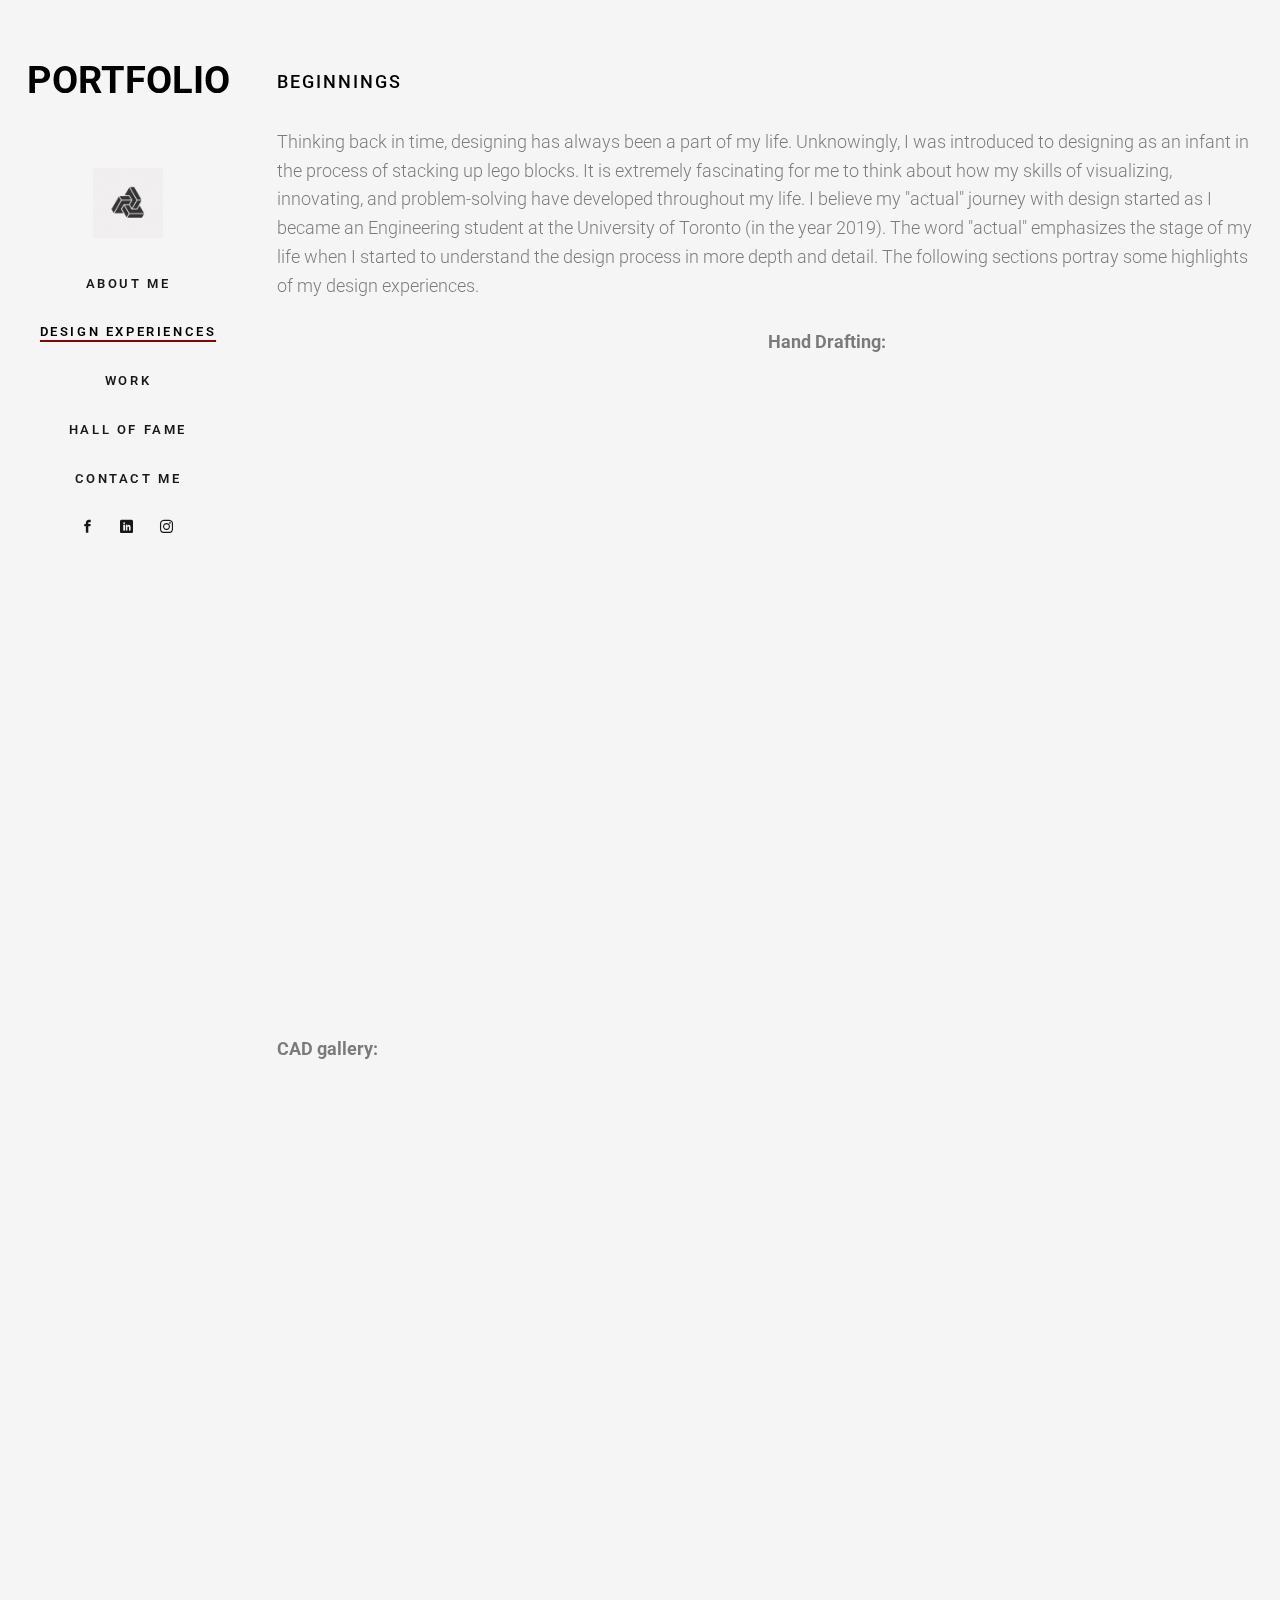
<file: design.html>
<!DOCTYPE html>
<!--[if lt IE 7]>      <html class="no-js lt-ie9 lt-ie8 lt-ie7"> <![endif]-->
<!--[if IE 7]>         <html class="no-js lt-ie9 lt-ie8"> <![endif]-->
<!--[if IE 8]>         <html class="no-js lt-ie9"> <![endif]-->
<!--[if gt IE 8]><!-->
<html class="no-js">
  <!--<![endif]-->
  <head>
    <meta charset="utf-8" />
    <meta http-equiv="X-UA-Compatible" content="IE=edge" />
    <title>
      Vishal Radhakrishnan- Portfolio
    </title>
    <meta name="viewport" content="width=device-width, initial-scale=1" />

    <!-- Place favicon.ico and apple-touch-icon.png in the root directory -->
    <link rel="shortcut icon" href="favicon.ico" />

    <link
      href="https://fonts.googleapis.com/css?family=Roboto:100,300,400,500,700"
      rel="stylesheet"
    />

    <!-- Animate.css -->
    <link rel="stylesheet" href="css/animate.css" />
    <!-- Icomoon Icon Fonts-->
    <link rel="stylesheet" href="css/icomoon.css" />
    <!-- Bootstrap  -->
    <link rel="stylesheet" href="css/bootstrap.css" />
    <!-- Flexslider  -->
    <link rel="stylesheet" href="css/flexslider.css" />
    <!-- Theme style  -->
    <link rel="stylesheet" href="css/style.css" />
    <!-- scroll style -->
    <link rel="stylesheet" href="css/scroll.css" />

    <!-- Modernizr JS -->
    <script src="js/modernizr-2.6.2.min.js"></script>
    <!-- FOR IE9 below -->
    <!--[if lt IE 9]>
      <script src="js/respond.min.js"></script>
    <![endif]-->
  </head>
  <body>
    <!--- for scroll bar ----->
    <div id="progressbar"></div>
    <div id="scrollPath"></div>


    <!---main page starts here ---->
    <div id="fh5co-page">
      <a href="#" class="js-fh5co-nav-toggle fh5co-nav-toggle"><i></i></a>
      <aside id="fh5co-aside" role="complementary" class="border js-fullheight">
        <h1 id="fh5co-logo"><a href="index.html">Portfolio</a></h1>
        <h2
          class="fh5co-heading animate-box"
          data-animate-effect="fadeInLeft"
          style="text-align: center;"
        >
          Vishal Radhakrishnan
        </h2>

        <div class="row text-center ">
          <div class="col-8">
            <img
              src="images/des.jpg"
              class="float-center"
              style="height:70px; width:70px; margin-bottom:30px;"
            />
          </div>
        </div>
        <nav id="fh5co-main-menu" role="navigation">
          <ul>
            <li><a href="index.html">About Me</a></li>
            <li class="fh5co-active"><a href="design.html">Design Experiences</a></li>
            <li><a href="work.html">Work</a></li>
            <li><a href="skills.html">Hall of Fame</a></li>
            <li>
              <a href="mailto:vishal1402.r@gmail.com">Contact Me</a>
            </li>
            <li>
              <a href="https://www.facebook.com/vishal.radhakrishnan.96/" target="_blank"
                ><i class="icon-facebook2"></i
              ></a>
              <a
                href="https://www.linkedin.com/in/vishal-radhakrishnan-39bb0a1b1/"
                target="_blank"
                ><i class="icon-linkedin2"></i
              ></a>
              <a
                href="https://www.instagram.com/vishal.1402/"
                target="_blank"
                ><i class="icon-instagram"></i
              ></a>
            </li>
          </ul>
        </nav>
      </aside>

      <div id="fh5co-main">
        <div class="fh5co-narrow-content">
          <div class="row row-bottom-padded-md">
              <h2 class="fh5co-heading"> Beginnings</h2>
              <p>
                Thinking back in time, designing has always been a part of my life. Unknowingly, I was introduced to designing as an infant in the process of stacking up lego blocks. It is extremely fascinating for me to think about how my skills of visualizing, innovating, and problem-solving have developed throughout my life. I believe my "actual" journey with design started as I became an Engineering student at the University of Toronto (in the year 2019). The word "actual" emphasizes the stage of my life when I started to understand the design process in more depth and detail. The following sections portray some highlights of my design experiences.
              </p>

            <p>
             <div class="col-md-6 animate-box" data-animate-effect="fadeInLeft">
              <img
                class="img-responsive"
                src="images/floodproj.png"
                alt="Free HTML5 Bootstrap Template by FreeHTML5.co"
              />
              <img
                class="img-responsive"
                src="images/esp2design.png"
                alt="Free HTML5 Bootstrap Template by FreeHTML5.co"
              />
            </div>
          </p>

            <!--<div class="col-md-6 animate-box" data-animate-effect="fadeInLeft">
              <h2 class="fh5co-heading">My First Few design projects</h2>
              <p>
               Engineering Strategies and Practices(ESP) I and II (a sequence of courses taught during my first year) provided me with an insight into the engineering design process. Students in this course were required to do engineering projects in teams, while a professional procedure to do the projects was taught simultaneously. The projects were about developing viable solutions to address various real-life problems.  
              </p>
              <p>
                In ESP I, my group took on the project of devising design methods for the prevention of impact on crawl spaces during the time of flooding in the Toronto Islands. While the first project didn’t have any specific clients we were designing for, in my second project (in ESP II) my team had the task of redesigning the Via Rail Website for a client. The goal of this project was to determine a website layout that is more accessible to use for all kinds of users. Few of the highlights and design results from these projects are displayed on the left. The first 2 designs are the candidates for the crawlspace protection and the third design portrays our idea for an easily accessible Via Rail Website.
              </p>
            </div> -->



            <!--<h2 class="fh5co-heading">Road to Expertise</h2>
              <p>
               From the previous experiences discussed above, I could acquire an foundational understanding of the design process. It was time to switch gears!
              </p>

              <p>
              I introduced myself to a technical form of design- Web Design. My portfolio is one of the outcomes of my use of this form of the design process!

              </p>

              <h3 class="fh5co-heading">Where do I stand?</h3>

              <p>
                 In my belief, I see my design process understanding to have been amplified over the past 4 months in the process of doing the Mechanical Engineering Design (MIE243) course. While I had reached the implimentation(prototyping) phase by the end of summer, this course made me practice each and every part of the design process over and over again. The following are all the significant projects I did in the duration of learning this course: 

              </p>-->
              
              <p>
                <strong> Hand Drafting: </strong> 
              </p>
              <div class="col-md-6 animate-box" data-animate-effect="fadeInLeft">
              <img
                class="img-responsive"
                src="images/first2.jpg"
                alt="Free HTML5 Bootstrap Template by FreeHTML5.co"
              />
              </div>
              <div class="col-md-6 animate-box" data-animate-effect="fadeInLeft">
              <img
                class="img-responsive"
                src="images/Hand-drafting.png"
                alt="Free HTML5 Bootstrap Template by FreeHTML5.co"
              />
              </div>
              
             
              <p>
              <strong> CAD gallery:</strong>
              </p>

             <!-- <p>
              <strong>Learning:</strong> To learn and understand the software capabilities, I went through the process of making numerous designs. The practice of using this software enabled me to increase the complexity of my designs gradually. For the course MIE243, a group of students was given weekly assignments of creating CAD (Solidworks) models for various mechanical devices. Creating parts of these devices also helped me improve my 3D modeling skills. Here are the snippets of some of the 3D models/parts I designed:
              </p>-->
              <div class="col-md-6 animate-box" data-animate-effect="fadeInLeft">
              <img
                class="img-responsive"
                src="images/cadind1.jpg"
                alt="Free HTML5 Bootstrap Template by FreeHTML5.co"
              />
              </div>
              <div class="col-md-6 animate-box" data-animate-effect="fadeInLeft">
              <img
                class="img-responsive"
                src="images/cadind2.jpg"
                alt="Free HTML5 Bootstrap Template by FreeHTML5.co"
              />
              </div>
               
             <!--- <p>
              <strong>Entering the Highway:</strong> 
              The weekly projects refined my design thought process. It was time to do something big! In the same MIE243 course, groups of 6 Mechanical Engineering students had the task of designing a 3D printer. 3D printers are complex machines with numerous parts. Designing a good 3D printer requires a solid understanding of the parts and various printer mechanisms. 
              </p>

              <p>
                We were able to pull it off! Here is the display of my CAD (solidworks) contribution for this humongous task:
              </p>
              ---->
              <div class="col-md-6 animate-box" data-animate-effect="fadeInLeft">
              <img
                class="img-responsive"
                src="images/printbed.jpg"
                alt="Free HTML5 Bootstrap Template by FreeHTML5.co"
              />
              </div>
              <div class="col-md-6 animate-box" data-animate-effect="fadeInLeft">
              <img
                class="img-responsive"
                src="images/motormount.jpg"
                alt="Free HTML5 Bootstrap Template by FreeHTML5.co"
              />
              </div>
              <div class="col-md-6 animate-box" data-animate-effect="fadeInLeft">
              <img
                class="img-responsive"
                src="images/CAD/extrude.jpg"
                alt="Free HTML5 Bootstrap Template by FreeHTML5.co"
              />
              </div>
              <div class="col-md-6 animate-box" data-animate-effect="fadeInLeft">
              <img
                class="img-responsive"
                src="images/CAD/solidmirror.jpg"
                alt="Free HTML5 Bootstrap Template by FreeHTML5.co"
              />
              </div>
              <div class="col-md-6 animate-box" data-animate-effect="fadeInLeft">
              <img
                class="img-responsive"
                src="images/CAD/solidthread.jpg"
                alt="Free HTML5 Bootstrap Template by FreeHTML5.co"
              />
              </div>
              <div class="col-md-6 animate-box" data-animate-effect="fadeInLeft">
              <img
                class="img-responsive"
                src="images/CAD/solidtower.jpg"
                alt="Free HTML5 Bootstrap Template by FreeHTML5.co"
              />
              </div>
              <div class="col-md-6 animate-box" data-animate-effect="fadeInLeft">
              <img
                class="img-responsive"
                src="images/CAD/solidtrophy.jpg"
                alt="Free HTML5 Bootstrap Template by FreeHTML5.co"
              />
              </div>
              <div class="col-md-6 animate-box" data-animate-effect="fadeInLeft">
              <img
                class="img-responsive"
                src="images/CAD/solidhandgun.jpg"
                alt="Free HTML5 Bootstrap Template by FreeHTML5.co"
              />
              </div>
              <div class="col-md-6 animate-box" data-animate-effect="fadeInLeft">
              <img
                class="img-responsive"
                src="images/CAD/sweep.jpg"
                alt="Free HTML5 Bootstrap Template by FreeHTML5.co"
              />
              </div>
              <div class="col-md-6 animate-box" data-animate-effect="fadeInLeft">
              <img
                class="img-responsive"
                src="images/CAD/loft.jpg"
                alt="Free HTML5 Bootstrap Template by FreeHTML5.co"
              />
              </div>
              <div class="col-md-6 animate-box" data-animate-effect="fadeInLeft">
              <img
                class="img-responsive"
                src="images/CAD/gear.jpg"
                alt="Free HTML5 Bootstrap Template by FreeHTML5.co"
              />
              </div>
              <div class="col-md-6 animate-box" data-animate-effect="fadeInLeft">
              <img
                class="img-responsive"
                src="images/CAD/split.jpg"
                alt="Free HTML5 Bootstrap Template by FreeHTML5.co"
              />
              </div>
              <div class="col-md-6 animate-box" data-animate-effect="fadeInLeft">
              <img
                class="img-responsive"
                src="images/CAD/solidflow.jpg"
                alt="Free HTML5 Bootstrap Template by FreeHTML5.co"
              />
              </div>
              <div class="col-md-6 animate-box" data-animate-effect="fadeInLeft">
              <img
                class="img-responsive"
                src="images/CAD/clampassem.jpg"
                alt="Free HTML5 Bootstrap Template by FreeHTML5.co"
              />
              </div>
              <div class="col-md-6 animate-box" data-animate-effect="fadeInLeft">
              <img
                class="img-responsive"
                src="images/CAD/solidgearbox.jpg"
                alt="Free HTML5 Bootstrap Template by FreeHTML5.co"
              />
              </div>
              <div class="col-md-6 animate-box" data-animate-effect="fadeInLeft">
              <img
                class="img-responsive"
                src="images/CAD/3Dprinter.jpg"
                alt="Free HTML5 Bootstrap Template by FreeHTML5.co"
              />
              </div>



          </div>
        </div>
      </div>
    </div>

    <!-- jQuery -->
    <script src="js/jquery.min.js"></script>
    <!-- jQuery Easing -->
    <script src="js/jquery.easing.1.3.js"></script>
    <!-- Bootstrap -->
    <script src="js/bootstrap.min.js"></script>
    <!-- Waypoints -->
    <script src="js/jquery.waypoints.min.js"></script>
    <!-- Flexslider -->
    <script src="js/jquery.flexslider-min.js"></script>

    <!-- scrollbar JS -->
    <script type="text/javascript">
      let progress = document.getElementById('progressbar');
      let totalHeight = document.body.scrollHeight - window.innerHeight;
      window.onscroll = function(){
        let progressHeight = (window.pageYOffset / totalHeight) * 100;
        progress.style.height = progressHeight + "%";
      }
    </script>

    <!-- MAIN JS -->
    <script src="js/main.js"></script>

  </body>
</html>
</file>
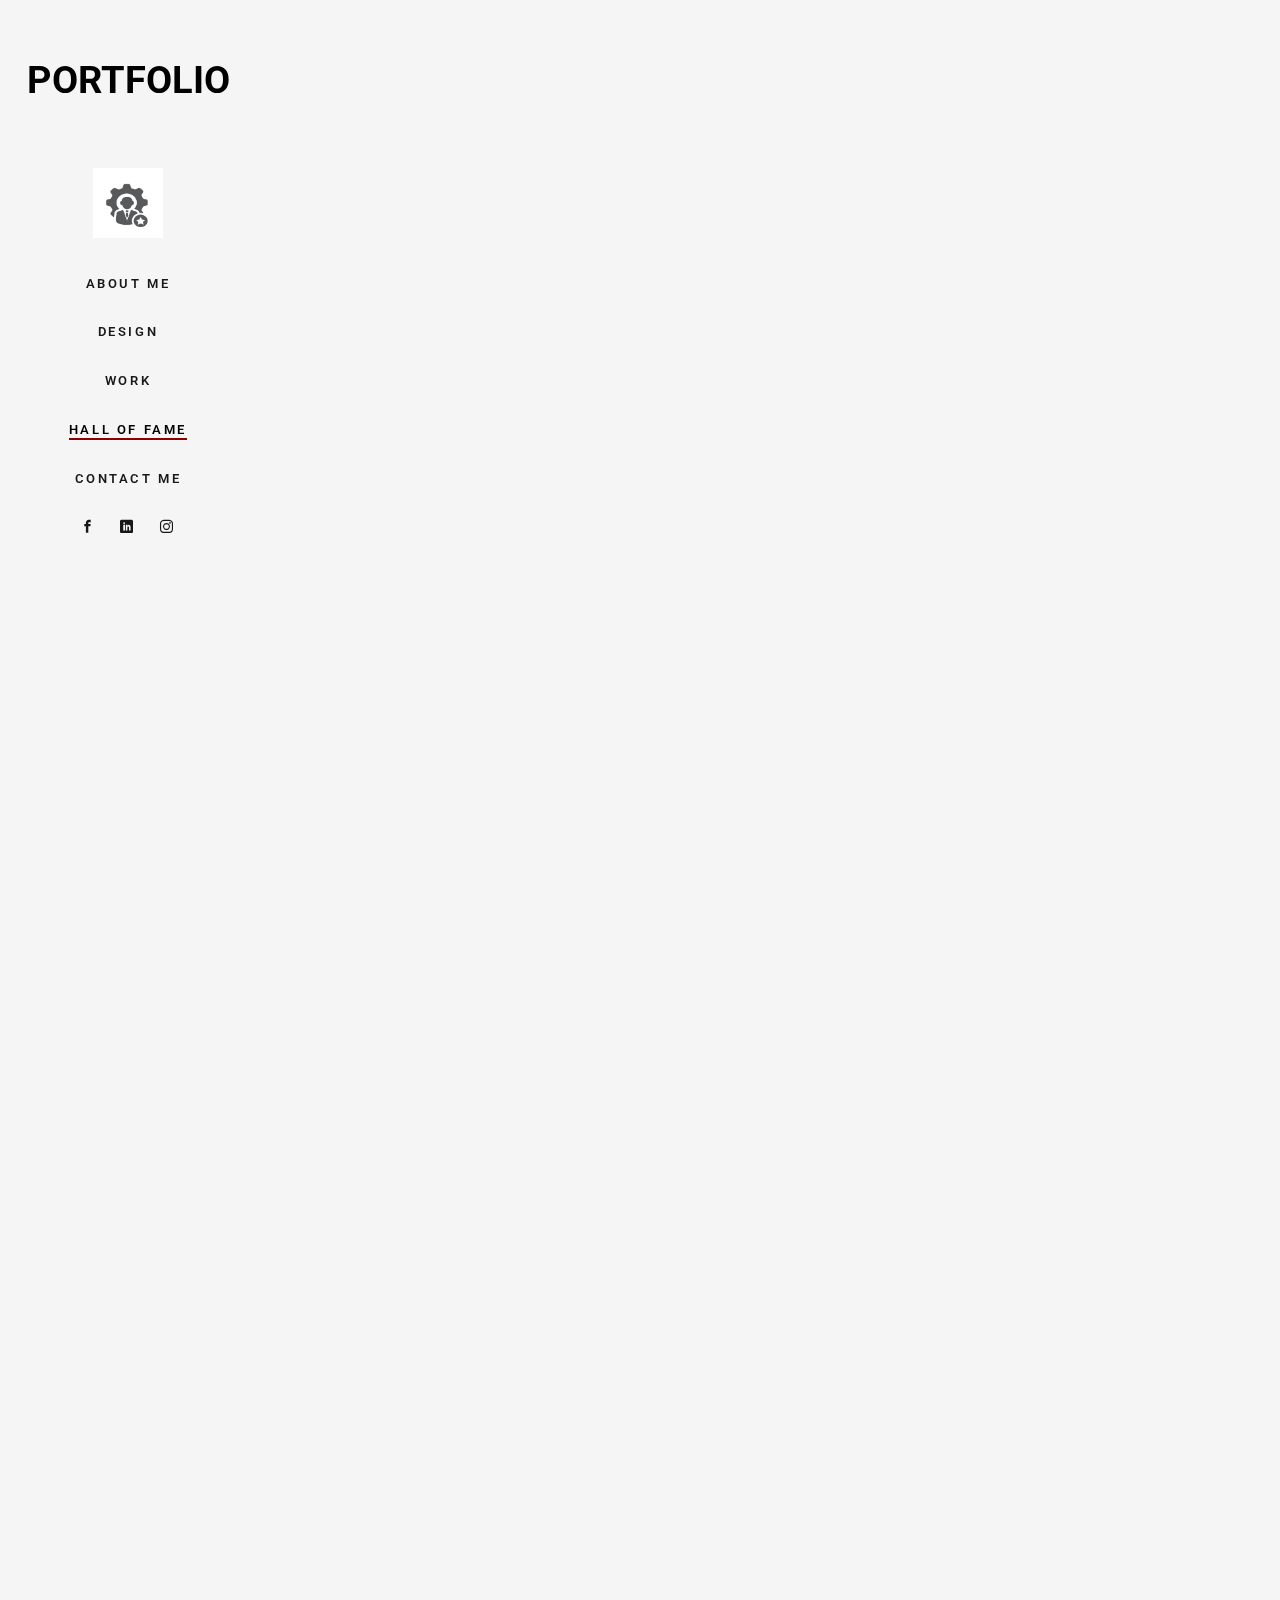
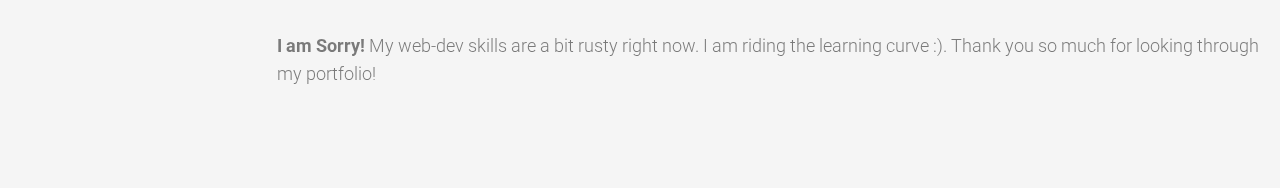
<file: skills.html>
<!DOCTYPE html>
<!--[if lt IE 7]>      <html class="no-js lt-ie9 lt-ie8 lt-ie7"> <![endif]-->
<!--[if IE 7]>         <html class="no-js lt-ie9 lt-ie8"> <![endif]-->
<!--[if IE 8]>         <html class="no-js lt-ie9"> <![endif]-->
<!--[if gt IE 8]><!-->
<html class="no-js">
  <!--<![endif]-->
  <head>
    <meta charset="utf-8" />
    <meta http-equiv="X-UA-Compatible" content="IE=edge" />
    <title>Vishal Radhakrishnan- Portfolio</title>
    <meta name="viewport" content="width=device-width, initial-scale=1" />

    <!-- Place favicon.ico and apple-touch-icon.png in the root directory -->
    <link rel="shortcut icon" href="favicon.ico" />

    <link
      href="https://fonts.googleapis.com/css?family=Roboto:100,300,400,500,700"
      rel="stylesheet"
    />

    <!-- Animate.css -->
    <link rel="stylesheet" href="css/animate.css" />
    <!-- Icomoon Icon Fonts-->
    <link rel="stylesheet" href="css/icomoon.css" />
    <!-- Bootstrap  -->
    <link rel="stylesheet" href="css/bootstrap.css" />
    <!-- Flexslider  -->
    <link rel="stylesheet" href="css/flexslider.css" />
    <!-- Theme style  -->
    <link rel="stylesheet" href="css/style.css" />
    <!-- scroll style -->
    <link rel="stylesheet" href="css/scroll.css" />

    <!-- Modernizr JS -->
    <script src="js/modernizr-2.6.2.min.js"></script>
    <!-- FOR IE9 below -->
    <!--[if lt IE 9]>
      <script src="js/respond.min.js"></script>
    <![endif]-->
  </head>
  <body>
    <div id="progressbar"></div>
    <div id="scrollPath"></div>
    <div id="fh5co-page">
      <a href="#" class="js-fh5co-nav-toggle fh5co-nav-toggle"><i></i></a>
      <aside id="fh5co-aside" role="complementary" class="border js-fullheight">
        <h1 id="fh5co-logo"><a href="index.html">Portfolio</a></h1>
        <h2
          class="fh5co-heading animate-box"
          data-animate-effect="fadeInLeft"
          style="text-align: center;"
        >
          Vishal Radhakrishnan
        </h2>

        <div class="row text-center ">
          <div class="col-8">
            <img
              src="images/skillslogo.jpg"
              class="float-center"
              style="height:70px; width:70px; margin-bottom:30px;"
            />
          </div>
        </div>
        <nav id="fh5co-main-menu" role="navigation">
          <ul>
            <li><a href="index.html">About Me</a></li>
            <li><a href="design.html">Design</a></li>
            <li><a href="work.html">Work</a></li>
            <li class="fh5co-active"><a href="skills.html">Hall of Fame</a></li>
            <li><a href="mailto:vishal1402.r@gmail.com">Contact Me</a></li>
            <li>
              <a href="https://www.facebook.com/vishal.radhakrishnan.96/" target="_blank"
                ><i class="icon-facebook2"></i
              ></a>
              <a
                href="https://www.linkedin.com/in/vishal-radhakrishnan-39bb0a1b1/"
                target="_blank"
                ><i class="icon-linkedin2"></i
              ></a>
              <a
                href="https://www.instagram.com/vishal.1402/"
                target="_blank"
                ><i class="icon-instagram"></i
              ></a>
            </li>
          </ul>
        </nav>
      </aside>

      <div id="fh5co-main">
        <div class="fh5co-narrow-content">
          <h2
            class="fh5co-heading animate-box"
            data-animate-effect="fadeInLeft"
          >
           Recent Certificates!
          </h2>
          <div class="row row-bottom-padded-md">
            <div class="col-md-3 col-sm-6 col-padding text-center animate-box">
              <a
                href="#"
                class="work image-popup"
                style="background-image: url(images/members/fusion.jpg);"
              >
                <div class="desc">
                  <h3>Associate in CAD for Mechanical Design</h3>
                  <span>27/10/2021</span>
                </div>
              </a>
          </div>
          <div class="row row-bottom-padded-md">
            <div class="col-md-3 col-sm-6 col-padding text-center animate-box">
              <a
                href="#"
                class="work image-popup"
                style="background-image: url(images/members/htmlcourse.jpg);"
              >
                <div class="desc">
                  <h3>Intro to HTML</h3>
                  <span>28/07/2020</span>
                </div>
              </a>
          </div>

            <div class="col-md-3 col-sm-6 col-padding text-center animate-box">
              <a
                href="#"
                class="work image-popup"
                style="background-image: url(images/members/csscourse.jpg);"
              >
                <div class="desc">
                  <h3>Introduction to CSS3</h3>
                  <span>14/08/2020</span>
                </div>
              </a>
            </div>
            <div class="col-md-3 col-sm-6 col-padding text-center animate-box">
              <a
                href="#"
                class="work image-popup"
                style="background-image: url(images/members/javacourse.jpg);"
              >
                <div class="desc">
                  <h3>Interactivity with JavaScript</h3>
                  <span>08/09/2020</span>
                </div>
              </a>
            </div>

            <div class="col-md-3 col-sm-6 col-padding text-center animate-box">
                <a
                  href="#"
                  class="work image-popup"
                  style="background-image: url(images/members/projhtml.jpg);"
                >
                  <div class="desc">
                    <h3>HTML-Project</h3>
                    <span> 29/07/2020</span>
                  </div>
                </a>
              </div>

            <div class="col-md-3 col-sm-6 col-padding text-center animate-box">
                <a
                  href="#"
                  class="work image-popup"
                  style="background-image: url(images/members/tabhtml.jpg);"
                >
                  <div class="desc">
                    <h3>tables and Forms in HTML</h3>
                    <span>29/08/2020</span>
                  </div>
                </a>
            </div>


            <div class="col-md-3 col-sm-6 col-padding text-center animate-box">
                <a
                  href="#"
                  class="work image-popup"
                  style="background-image: url(images/members/imhtml.jpg);"
                >
                  <div class="desc">
                    <h3>Images and Links in HTML</h3>
                    <span>29/08/2020</span>
                  </div>
                </a>
            </div>
            
            <div class="col-md-3 col-sm-6 col-padding text-center animate-box">
                  <a
                    href="#"
                    class="work image-popup"
                    style="background-image: url(images/members/idcss.jpg);"
                  >
                    <div class="desc">
                      <h3>Element, Class and ID Selectors in CSS</h3>
                      <span>14/09/2020</span>
                    </div>
                  </a>
            </div>

            <div class="col-md-3 col-sm-6 col-padding text-center animate-box">
                  <a
                    href="#"
                    class="work image-popup"
                    style="background-image: url(images/members/tabcss.jpg);"
                  >
                    <div class="desc">
                      <h3>Style Tables with CSS</h3>
                      <span>26/08/2020</span>
                    </div>
                  </a>
            </div>

            <div class="col-md-3 col-sm-6 col-padding text-center animate-box">
                  <a
                    href="#"
                    class="work image-popup"
                    style="background-image: url(images/members/htmlcss.jpg);"
                  >
                    <div class="desc">
                      <h3>Building your portfolio website with HTML and CSS</h3>
                      <span>26/08/2020</span>
                    </div>
                  </a>
            </div>
              
            <div class="col-md-3 col-sm-6 col-padding text-center animate-box">
                  <a
                    href="#"
                    class="work image-popup"
                    style="background-image: url(images/members/webhtmlcss.jpg);"
                  >
                    <div class="desc">
                      <h3>HTML & CSS: Building a single page website </h3>
                      <span>26/08/2020</span>
                    </div>
                  </a>
            </div>
        </div>



        <div class="fh5co-narrow-content">
          <h2
            class="fh5co-heading animate-box"
            data-animate-effect="fadeInLeft"
          >
            Academic Accomplishments!
          </h2>
          <div class="row row-bottom-padded-md">
            <div class="col-md-3 col-sm-6 col-padding text-center animate-box">
              <a
                href="images/members/grant.pdf"
                class="work image-popup"
                style="background-image: url(images/members/grant.jpg);"
              >
                <div class="desc">
                  <h3>J. Edgar McAllister Research Fellowship </h3>
                  <span>May 2021</span>
                </div>
              </a>
            </div>
          <div class="row row-bottom-padded-md">
            <div class="col-md-3 col-sm-6 col-padding text-center animate-box">
              <a
                href="#"
                class="work image-popup"
                style="background-image: url(images/members/scholarship.jpg);"
              >
                <div class="desc">
                  <h3>University of Toronto Scholariship </h3>
                  <span>October 2019</span>
                </div>
              </a>
            </div>
            <div class="col-md-3 col-sm-6 col-padding text-center animate-box">
              <a
                href="#"
                class="work image-popup"
                style="background-image: url(images/members/misa.jpg);"
              >
                <div class="desc">
                  <h3>Members of International Students Association Award</h3>
                  <span>January 2020</span>
                </div>
              </a>
            </div>
            
          </div>
        </div>
      </div>

      <div>
      <p>
      <strong> I am Sorry! </strong> My web-dev skills are a bit rusty right now. I am riding the learning curve :). Thank you so much for looking through my portfolio!
      </p>   
      </div>


    </div>

    <!-- jQuery -->
    <script src="js/jquery.min.js"></script>
    <!-- jQuery Easing -->
    <script src="js/jquery.easing.1.3.js"></script>
    <!-- Bootstrap -->
    <script src="js/bootstrap.min.js"></script>
    <!-- Waypoints -->
    <script src="js/jquery.waypoints.min.js"></script>
    <!-- Flexslider -->
    <script src="js/jquery.flexslider-min.js"></script>
    <!-- scrollbar JS -->
    <script type="text/javascript">
      let progress = document.getElementById('progressbar');
      let totalHeight = document.body.scrollHeight - window.innerHeight;
      window.onscroll = function(){
        let progressHeight = (window.pageYOffset / totalHeight) * 100;
        progress.style.height = progressHeight + "%";
      }
    </script>

    <!-- MAIN JS -->
    <script src="js/main.js"></script>
  </body>
</html>
</file>
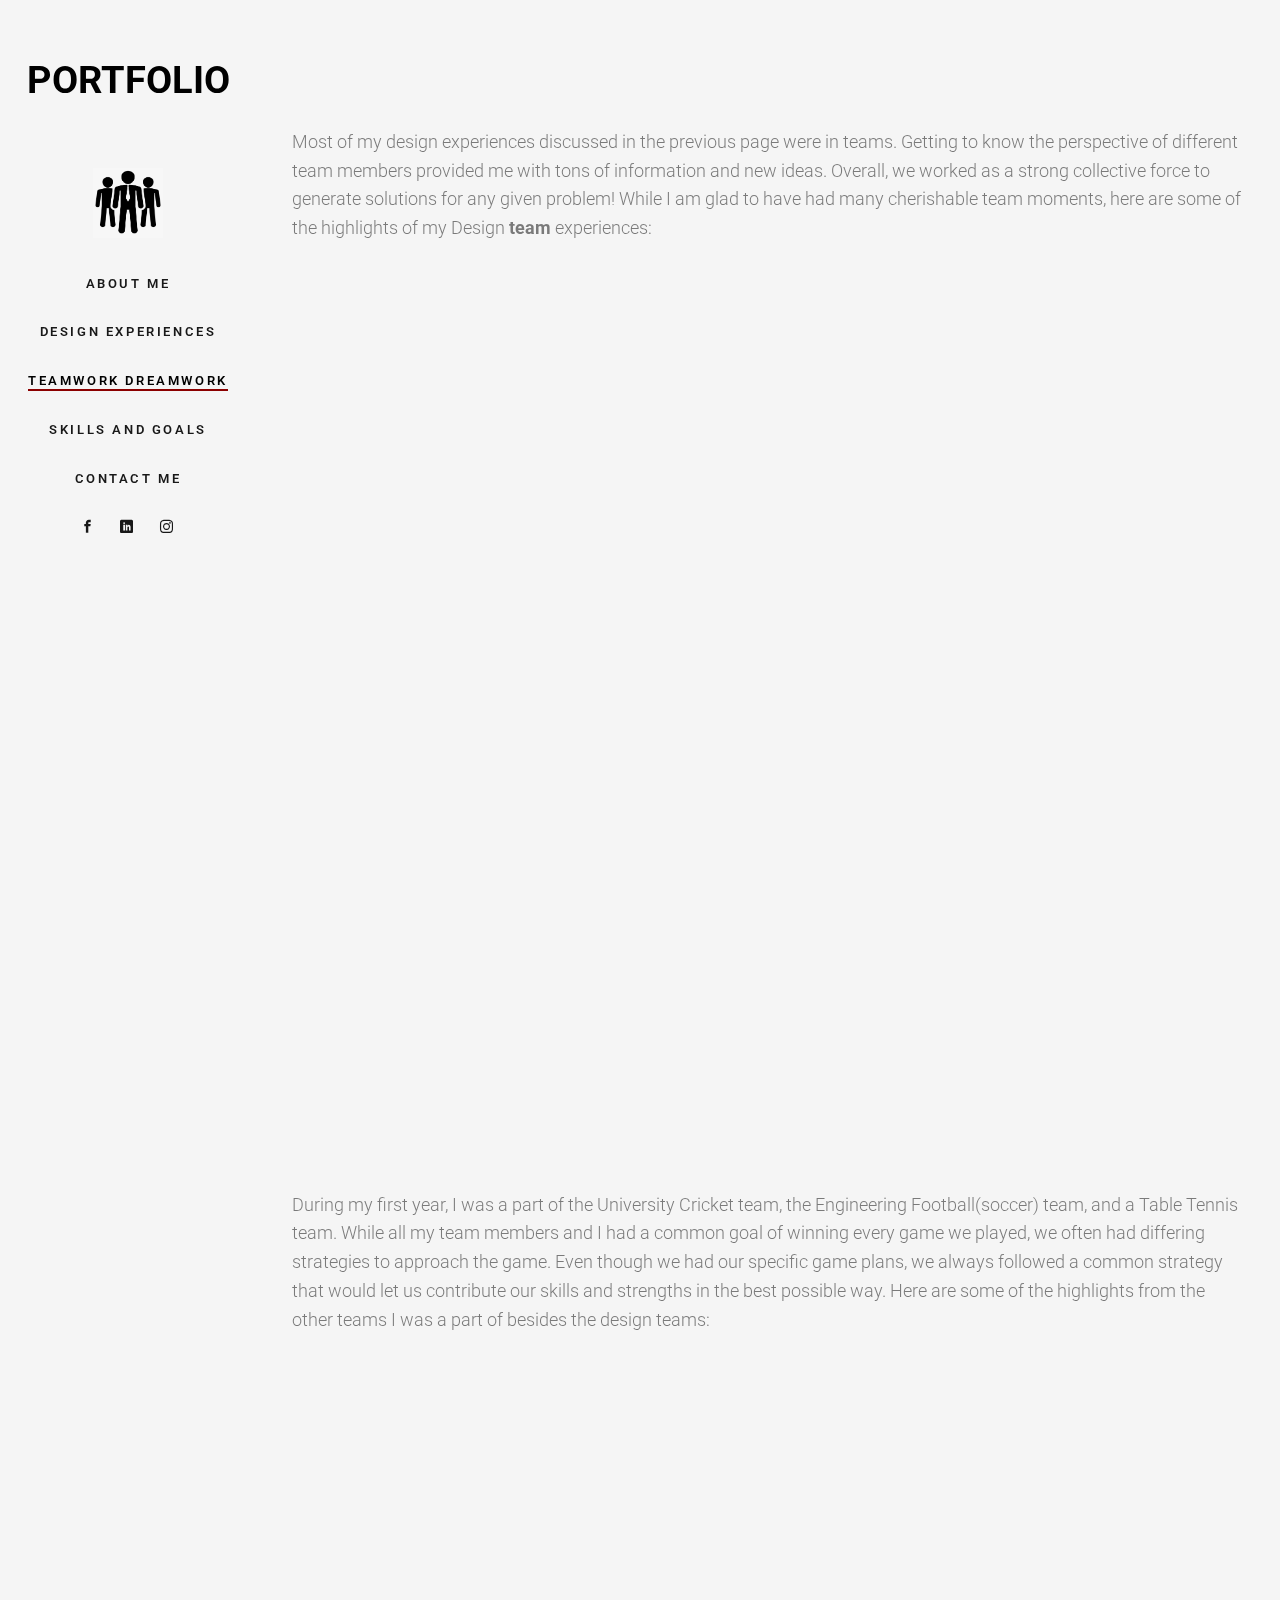
<file: team.html>
<!DOCTYPE html>
<!--[if lt IE 7]>      <html class="no-js lt-ie9 lt-ie8 lt-ie7"> <![endif]-->
<!--[if IE 7]>         <html class="no-js lt-ie9 lt-ie8"> <![endif]-->
<!--[if IE 8]>         <html class="no-js lt-ie9"> <![endif]-->
<!--[if gt IE 8]><!-->
<html class="no-js">
  <!--<![endif]-->
  <head>
    <meta charset="utf-8" />
    <meta http-equiv="X-UA-Compatible" content="IE=edge" />
    <title>Vishal Radhakrishnan-Portfolio</title>
    <meta name="viewport" content="width=device-width, initial-scale=1" />

    <!-- Facebook and Twitter integration -->
    <meta property="og:title" content="" />
    <meta property="og:image" content="" />
    <meta property="og:url" content="" />
    <meta property="og:site_name" content="" />
    <meta property="og:description" content="" />
    <meta name="twitter:title" content="" />
    <meta name="twitter:image" content="" />
    <meta name="twitter:url" content="" />
    <meta name="twitter:card" content="" />

    <!-- Place favicon.ico and apple-touch-icon.png in the root directory -->
    <link rel="shortcut icon" href="favicon.ico" />

    <link
      href="https://fonts.googleapis.com/css?family=Roboto:100,300,400,500,700"
      rel="stylesheet"
    />

    <!-- Animate.css -->
    <link rel="stylesheet" href="css/animate.css" />
    <!-- Icomoon Icon Fonts-->
    <link rel="stylesheet" href="css/icomoon.css" />
    <!-- Bootstrap  -->
    <link rel="stylesheet" href="css/bootstrap.css" />
    <!-- Flexslider  -->
    <link rel="stylesheet" href="css/flexslider.css" />
    <!-- Theme style  -->
    <link rel="stylesheet" href="css/style.css" />
    <!-- scroll style -->
    <link rel="stylesheet" href="css/scroll.css" />

    <!-- Modernizr JS -->
    <script src="js/modernizr-2.6.2.min.js"></script>
    <!-- FOR IE9 below -->
    <!--[if lt IE 9]>
      <script src="js/respond.min.js"></script>
    <![endif]-->
  </head>
  <body>
    <div id="progressbar"></div>
    <div id="scrollPath"></div>
    <div id="fh5co-page">
      <a href="#" class="js-fh5co-nav-toggle fh5co-nav-toggle"><i></i></a>
      <aside id="fh5co-aside" role="complementary" class="border js-fullheight">
        <h1 id="fh5co-logo"><a href="index.html">Portfolio</a></h1>
        <h2
          class="fh5co-heading animate-box"
          data-animate-effect="fadeInLeft"
          style="text-align: center;"
        >
          Vishal Radhakrishnan
        </h2>

        <div class="row text-center ">
          <div class="col-8">
            <img
              src="images/teamlogo.png"
              class="float-center"
              style="height:70px; width:70px; margin-bottom:30px;"
            />
          </div>
        </div>
        <nav id="fh5co-main-menu" role="navigation">
          <ul>
            <li ><a href="index.html">About Me</a></li>
            <li><a href="design.html">Design Experiences</a></li>
            <li class="fh5co-active"><a href="team.html">Teamwork Dreamwork</a></li>
            <li><a href="skills.html">Skills and Goals</a></li>
            <li><a href="mailto:vishal1402.r@gmail.com">Contact Me</a></li>
            <li>
              <a href="https://www.facebook.com/vishal.radhakrishnan.96/" target="_blank"
                ><i class="icon-facebook2"></i
              ></a>
              <a
                href="https://www.linkedin.com/in/vishal-radhakrishnan-39bb0a1b1/"
                target="_blank"
                ><i class="icon-linkedin2"></i
              ></a>
              <a
                href="https://www.instagram.com/vishal.1402/"
                target="_blank"
                ><i class="icon-instagram"></i
              ></a>
            </li>
          </ul>
        </nav>
      </aside>


      <div id="fh5co-main">
        <div class="fh5co-narrow-content">
          <h2
            class="fh5co-heading animate-box"
            data-animate-effect="fadeInLeft"
          >
            Design Teams
          </h2>

          
            <div class="col-12" style="text-align: left;">
             Most of my design experiences discussed in the previous page were in teams. Getting to know the perspective of different team members provided me with tons of information and new ideas. Overall, we worked as a strong collective force to generate solutions for any given problem!
             While I am glad to have had many cherishable team moments, here are some of the highlights of my Design <strong>team</strong> experiences:
            </div>
            <br />
            <div
              class="col-md-3 col-sm-6 col-padding animate-box"
              data-animate-effect="fadeInLeft"
            >
              <div class="blog-entry">
                <a href="#" class="blog-img"
                  ><img src="images/cur/3Dprinter.jpg" class="img-responsive"
                /></a>
                <div class="desc">
                  <h3><a href="#"> 3D Printer Team (MIE243)</a></h3>

                  <p>
                  The picture above is of <strong> our </strong> 3D printer design! The key takeaways for me from this team experience were- 1) Great ideas come from combined perspectives, 2) Sharing workload eases burnout, and 3) effective communication is an extremely essential skill!
                  </p>
                </div>
              </div>
            </div>
            <div
              class="col-md-3 col-sm-6 col-padding animate-box"
              data-animate-effect="fadeInLeft"
            >
              <div class="blog-entry">
                <a href="#" class="blog-img"
                  ><img src="images/cur/dissection.jpg" class="img-responsive"
                /></a>
                <div class="desc">
                  <h3><a href="#"> Dissection Team(MIE243)</a></h3>
                  <p>
                   As discussed in the previous page, in MIE243 groups took on several weekly projects. The above picture is the desgin of a complex gear train which <strong>we</strong> developed as our last design for this course.
                  </p>
                </div>
              </div>
            </div>
            <div
              class="col-md-3 col-sm-6 col-padding animate-box"
              data-animate-effect="fadeInLeft"
            >
              <div class="blog-entry">
                <a href="#" class="blog-img"
                  ><img
                    src="images/cur/mithack.jpg"
                    class="img-responsive"
                /></a>
                <div class="desc">
                  <h3><a href="#"> MIT Hackathon</a></h3>
                  <p>
                    During the summer of 2020, I was glad to have been selected for participating in a COVID-19 Hackathon hosted by the Massachusets institute of Technology. The picture above is one of <strong> my teams </strong> candidate design for the prevention of misinformation of COVID-19 in Latin America.
                  </p>
                </div>
              </div>
            </div>
            
          </div>
          <div class="fh5co-narrow-content">
            <h2
              class="fh5co-heading animate-box"
              data-animate-effect="fadeInLeft"
            >
              Other Teams
            </h2>
            <div class="col-12" style="text-align: left;">
              During my first year, I was a part of the University Cricket team, the Engineering Football(soccer) team, and a Table Tennis team. While all my team members and I had a common goal of winning every game we played, we often had differing strategies to approach the game. Even though we had our specific game plans, we always followed a common strategy that would let us contribute our skills and strengths in the best possible way. Here are some of the highlights from the other teams I was a part of besides the design teams:
            </div>
            <br />
            <div
              class="col-md-3 col-sm-6 col-padding animate-box"
              data-animate-effect="fadeInLeft"
            >
              <div class="blog-entry">
                <a href="#" class="blog-img"
                  ><img
                    src="images/past/soccer.jpg"
                    class="img-responsive"
                /></a>
                <div class="desc">
                  <h3><a href="#">Intramural-Soccer</a></h3>
                  <p>
                  I had never played soccer competitively before I got into the intramural engineering soccer team!  My role in this team was to goalkeep. Our team was in the finals, however, the match was cancelled due to the pandemic :(. Anyway, this <strong> team </strong>experience was one of my most memorable one! 
                  </p>
                </div>
              </div>
            </div>
            <div
              class="col-md-3 col-sm-6 col-padding animate-box"
              data-animate-effect="fadeInLeft"
            >
              <div class="blog-entry">
                <a href="#" class="blog-img"
                  ><img
                    src="images/past/cricket.jpg"
                    class="img-responsive"
                /></a>
                <div class="desc">
                  <h3><a href="#">UofT Tri-Campus Cricket</a></h3>
                  <p>
                    Winning the University of Toronto Tri-Campus tournament was the first extracurricular achievement of my University life. My awesome team made it possible!
                  </p>
                </div>
              </div>
            </div>
            <div
              class="col-md-3 col-sm-6 col-padding animate-box"
              data-animate-effect="fadeInLeft"
            >
              <div class="blog-entry">
                <a href="#" class="blog-img"
                  ><img
                    src="images/past/martiansuit.jpg"
                    class="img-responsive"
                /></a>
                <div class="desc">
                  <h3><a href="#">Interpalnetary Space Exploration Team</a></h3>
                  <p>
                  I was enticed to apply for this team at my University because of my skills and interests, and I am glad that I got in! I work as a Web Designer for this team. It has been a fruitful experience for me to learn from my team members, and sharpen my skills! 
                    
                  </p>
                </div>
              </div>
            </div>
            
          </div>
        </div>
      </div>
    </div>

    <!-- jQuery -->
    <script src="js/jquery.min.js"></script>
    <!-- jQuery Easing -->
    <script src="js/jquery.easing.1.3.js"></script>
    <!-- Bootstrap -->
    <script src="js/bootstrap.min.js"></script>
    <!-- Waypoints -->
    <script src="js/jquery.waypoints.min.js"></script>
    <!-- Flexslider -->
    <script src="js/jquery.flexslider-min.js"></script>
  <!-- scrollbar JS -->
    <script type="text/javascript">
      let progress = document.getElementById('progressbar');
      let totalHeight = document.body.scrollHeight - window.innerHeight;
      window.onscroll = function(){
        let progressHeight = (window.pageYOffset / totalHeight) * 100;
        progress.style.height = progressHeight + "%";
      }
    </script>

    <!-- MAIN JS -->
    <script src="js/main.js"></script>
  </body>
</html>
</file>
<file: css/icomoon.css>
@font-face {
  font-family: 'icomoon';
  src:  url('fonts/icomoon.eot?6py85u');
  src:  url('fonts/icomoon.eot?6py85u#iefix') format('embedded-opentype'),
    url('fonts/icomoon.ttf?6py85u') format('truetype'),
    url('fonts/icomoon.woff?6py85u') format('woff'),
    url('fonts/icomoon.svg?6py85u#icomoon') format('svg');
  font-weight: normal;
  font-style: normal;
}

[class^="icon-"], [class*=" icon-"] {
  /* use !important to prevent issues with browser extensions that change fonts */
  font-family: 'icomoon' !important;
  speak: none;
  font-style: normal;
  font-weight: normal;
  font-variant: normal;
  text-transform: none;
  line-height: 1;

  /* Better Font Rendering =========== */
  -webkit-font-smoothing: antialiased;
  -moz-osx-font-smoothing: grayscale;
}

.icon-times:before {
  content: "\e930";
}
.icon-tick:before {
  content: "\e931";
}
.icon-plus:before {
  content: "\e932";
}
.icon-minus:before {
  content: "\e933";
}
.icon-equals:before {
  content: "\e934";
}
.icon-divide:before {
  content: "\e935";
}
.icon-chevron-right:before {
  content: "\e936";
}
.icon-chevron-left:before {
  content: "\e937";
}
.icon-arrow-right-thick:before {
  content: "\e938";
}
.icon-arrow-left-thick:before {
  content: "\e939";
}
.icon-th-small:before {
  content: "\e93a";
}
.icon-th-menu:before {
  content: "\e93b";
}
.icon-th-list:before {
  content: "\e93c";
}
.icon-th-large:before {
  content: "\e93d";
}
.icon-home:before {
  content: "\e93e";
}
.icon-arrow-forward:before {
  content: "\e93f";
}
.icon-arrow-back:before {
  content: "\e940";
}
.icon-rss:before {
  content: "\e941";
}
.icon-location:before {
  content: "\e942";
}
.icon-link:before {
  content: "\e943";
}
.icon-image:before {
  content: "\e944";
}
.icon-arrow-up-thick:before {
  content: "\e945";
}
.icon-arrow-down-thick:before {
  content: "\e946";
}
.icon-starburst:before {
  content: "\e947";
}
.icon-starburst-outline:before {
  content: "\e948";
}
.icon-star3:before {
  content: "\e949";
}
.icon-flow-children:before {
  content: "\e94a";
}
.icon-export:before {
  content: "\e94b";
}
.icon-delete2:before {
  content: "\e94c";
}
.icon-delete-outline:before {
  content: "\e94d";
}
.icon-cloud-storage:before {
  content: "\e94e";
}
.icon-wi-fi:before {
  content: "\e94f";
}
.icon-heart:before {
  content: "\e950";
}
.icon-flash:before {
  content: "\e951";
}
.icon-cancel:before {
  content: "\e952";
}
.icon-backspace:before {
  content: "\e953";
}
.icon-attachment:before {
  content: "\e954";
}
.icon-arrow-move:before {
  content: "\e955";
}
.icon-warning:before {
  content: "\e956";
}
.icon-user:before {
  content: "\e957";
}
.icon-radar:before {
  content: "\e958";
}
.icon-lock-open:before {
  content: "\e959";
}
.icon-lock-closed:before {
  content: "\e95a";
}
.icon-location-arrow:before {
  content: "\e95b";
}
.icon-info:before {
  content: "\e95c";
}
.icon-user-delete:before {
  content: "\e95d";
}
.icon-user-add:before {
  content: "\e95e";
}
.icon-media-pause:before {
  content: "\e95f";
}
.icon-group:before {
  content: "\e960";
}
.icon-chart-pie:before {
  content: "\e961";
}
.icon-chart-line:before {
  content: "\e962";
}
.icon-chart-bar:before {
  content: "\e963";
}
.icon-chart-area:before {
  content: "\e964";
}
.icon-video:before {
  content: "\e965";
}
.icon-point-of-interest:before {
  content: "\e966";
}
.icon-infinity:before {
  content: "\e967";
}
.icon-globe:before {
  content: "\e968";
}
.icon-eye:before {
  content: "\e969";
}
.icon-cog:before {
  content: "\e96a";
}
.icon-camera:before {
  content: "\e96b";
}
.icon-upload:before {
  content: "\e96c";
}
.icon-scissors:before {
  content: "\e96d";
}
.icon-refresh:before {
  content: "\e96e";
}
.icon-pin:before {
  content: "\e96f";
}
.icon-key:before {
  content: "\e970";
}
.icon-info-large:before {
  content: "\e971";
}
.icon-eject:before {
  content: "\e972";
}
.icon-download:before {
  content: "\e973";
}
.icon-zoom:before {
  content: "\e974";
}
.icon-zoom-out:before {
  content: "\e975";
}
.icon-zoom-in:before {
  content: "\e976";
}
.icon-sort-numerically:before {
  content: "\e977";
}
.icon-sort-alphabetically:before {
  content: "\e978";
}
.icon-input-checked:before {
  content: "\e979";
}
.icon-calender:before {
  content: "\e97a";
}
.icon-world2:before {
  content: "\e97b";
}
.icon-notes:before {
  content: "\e97c";
}
.icon-code:before {
  content: "\e97d";
}
.icon-arrow-sync:before {
  content: "\e97e";
}
.icon-arrow-shuffle:before {
  content: "\e97f";
}
.icon-arrow-repeat:before {
  content: "\e980";
}
.icon-arrow-minimise:before {
  content: "\e981";
}
.icon-arrow-maximise:before {
  content: "\e982";
}
.icon-arrow-loop:before {
  content: "\e983";
}
.icon-anchor:before {
  content: "\e984";
}
.icon-spanner:before {
  content: "\e985";
}
.icon-puzzle:before {
  content: "\e986";
}
.icon-power:before {
  content: "\e987";
}
.icon-plane:before {
  content: "\e988";
}
.icon-pi:before {
  content: "\e989";
}
.icon-phone:before {
  content: "\e98a";
}
.icon-microphone2:before {
  content: "\e98b";
}
.icon-media-rewind:before {
  content: "\e98c";
}
.icon-flag:before {
  content: "\e98d";
}
.icon-adjust-brightness:before {
  content: "\e98e";
}
.icon-waves:before {
  content: "\e98f";
}
.icon-social-twitter:before {
  content: "\e990";
}
.icon-social-facebook:before {
  content: "\e991";
}
.icon-social-dribbble:before {
  content: "\e992";
}
.icon-media-stop:before {
  content: "\e993";
}
.icon-media-record:before {
  content: "\e994";
}
.icon-media-play:before {
  content: "\e995";
}
.icon-media-fast-forward:before {
  content: "\e996";
}
.icon-media-eject:before {
  content: "\e997";
}
.icon-social-vimeo:before {
  content: "\e998";
}
.icon-social-tumbler:before {
  content: "\e999";
}
.icon-social-skype:before {
  content: "\e99a";
}
.icon-social-pinterest:before {
  content: "\e99b";
}
.icon-social-linkedin:before {
  content: "\e99c";
}
.icon-social-last-fm:before {
  content: "\e99d";
}
.icon-social-github:before {
  content: "\e99e";
}
.icon-social-flickr:before {
  content: "\e99f";
}
.icon-at:before {
  content: "\e9a0";
}
.icon-times-outline:before {
  content: "\e9a1";
}
.icon-plus-outline:before {
  content: "\e9a2";
}
.icon-minus-outline:before {
  content: "\e9a3";
}
.icon-tick-outline:before {
  content: "\e9a4";
}
.icon-th-large-outline:before {
  content: "\e9a5";
}
.icon-equals-outline:before {
  content: "\e9a6";
}
.icon-divide-outline:before {
  content: "\e9a7";
}
.icon-chevron-right-outline:before {
  content: "\e9a8";
}
.icon-chevron-left-outline:before {
  content: "\e9a9";
}
.icon-arrow-right-outline:before {
  content: "\e9aa";
}
.icon-arrow-left-outline:before {
  content: "\e9ab";
}
.icon-th-small-outline:before {
  content: "\e9ac";
}
.icon-th-menu-outline:before {
  content: "\e9ad";
}
.icon-th-list-outline:before {
  content: "\e9ae";
}
.icon-news2:before {
  content: "\e9b1";
}
.icon-home-outline:before {
  content: "\e9b2";
}
.icon-arrow-up-outline:before {
  content: "\e9b3";
}
.icon-arrow-forward-outline:before {
  content: "\e9b4";
}
.icon-arrow-down-outline:before {
  content: "\e9b5";
}
.icon-arrow-back-outline:before {
  content: "\e9b6";
}
.icon-trash3:before {
  content: "\e9b7";
}
.icon-rss-outline:before {
  content: "\e9b8";
}
.icon-message:before {
  content: "\e9b9";
}
.icon-location-outline:before {
  content: "\e9ba";
}
.icon-link-outline:before {
  content: "\e9bb";
}
.icon-image-outline:before {
  content: "\e9bc";
}
.icon-export-outline:before {
  content: "\e9bd";
}
.icon-cross:before {
  content: "\e9be";
}
.icon-wi-fi-outline:before {
  content: "\e9bf";
}
.icon-star-outline:before {
  content: "\e9c0";
}
.icon-media-pause-outline:before {
  content: "\e9c1";
}
.icon-mail:before {
  content: "\e9c2";
}
.icon-heart-outline:before {
  content: "\e9c3";
}
.icon-flash-outline:before {
  content: "\e9c4";
}
.icon-cancel-outline:before {
  content: "\e9c5";
}
.icon-beaker:before {
  content: "\e9c6";
}
.icon-arrow-move-outline:before {
  content: "\e9c7";
}
.icon-watch2:before {
  content: "\e9c8";
}
.icon-warning-outline:before {
  content: "\e9c9";
}
.icon-time:before {
  content: "\e9ca";
}
.icon-radar-outline:before {
  content: "\e9cb";
}
.icon-lock-open-outline:before {
  content: "\e9cc";
}
.icon-location-arrow-outline:before {
  content: "\e9cd";
}
.icon-info-outline:before {
  content: "\e9ce";
}
.icon-backspace-outline:before {
  content: "\e9cf";
}
.icon-attachment-outline:before {
  content: "\e9d0";
}
.icon-user-outline:before {
  content: "\e9d1";
}
.icon-user-delete-outline:before {
  content: "\e9d2";
}
.icon-user-add-outline:before {
  content: "\e9d3";
}
.icon-lock-closed-outline:before {
  content: "\e9d4";
}
.icon-group-outline:before {
  content: "\e9d5";
}
.icon-chart-pie-outline:before {
  content: "\e9d6";
}
.icon-chart-line-outline:before {
  content: "\e9d7";
}
.icon-chart-bar-outline:before {
  content: "\e9d8";
}
.icon-chart-area-outline:before {
  content: "\e9d9";
}
.icon-video-outline:before {
  content: "\e9da";
}
.icon-point-of-interest-outline:before {
  content: "\e9db";
}
.icon-map:before {
  content: "\e9dc";
}
.icon-key-outline:before {
  content: "\e9dd";
}
.icon-infinity-outline:before {
  content: "\e9de";
}
.icon-globe-outline:before {
  content: "\e9df";
}
.icon-eye-outline:before {
  content: "\e9e0";
}
.icon-cog-outline:before {
  content: "\e9e1";
}
.icon-camera-outline:before {
  content: "\e9e2";
}
.icon-upload-outline:before {
  content: "\e9e3";
}
.icon-support:before {
  content: "\e9e4";
}
.icon-scissors-outline:before {
  content: "\e9e5";
}
.icon-refresh-outline:before {
  content: "\e9e6";
}
.icon-info-large-outline:before {
  content: "\e9e7";
}
.icon-eject-outline:before {
  content: "\e9e8";
}
.icon-download-outline:before {
  content: "\e9e9";
}
.icon-battery-mid:before {
  content: "\e9ea";
}
.icon-battery-low:before {
  content: "\e9eb";
}
.icon-battery-high:before {
  content: "\e9ec";
}
.icon-zoom-outline:before {
  content: "\e9ed";
}
.icon-zoom-out-outline:before {
  content: "\e9ee";
}
.icon-zoom-in-outline:before {
  content: "\e9ef";
}
.icon-tag3:before {
  content: "\e9f0";
}
.icon-tabs-outline:before {
  content: "\e9f1";
}
.icon-pin-outline:before {
  content: "\e9f2";
}
.icon-message-typing:before {
  content: "\e9f3";
}
.icon-directions:before {
  content: "\e9f4";
}
.icon-battery-full:before {
  content: "\e9f5";
}
.icon-battery-charge:before {
  content: "\e9f6";
}
.icon-pipette:before {
  content: "\e9f7";
}
.icon-pencil:before {
  content: "\e9f8";
}
.icon-folder:before {
  content: "\e9f9";
}
.icon-folder-delete:before {
  content: "\e9fa";
}
.icon-folder-add:before {
  content: "\e9fb";
}
.icon-edit:before {
  content: "\e9fc";
}
.icon-document:before {
  content: "\e9fd";
}
.icon-document-delete:before {
  content: "\e9fe";
}
.icon-document-add:before {
  content: "\e9ff";
}
.icon-brush:before {
  content: "\ea00";
}
.icon-thumbs-up:before {
  content: "\ea01";
}
.icon-thumbs-down:before {
  content: "\ea02";
}
.icon-pen:before {
  content: "\ea03";
}
.icon-sort-numerically-outline:before {
  content: "\ea04";
}
.icon-sort-alphabetically-outline:before {
  content: "\ea05";
}
.icon-social-last-fm-circular:before {
  content: "\ea06";
}
.icon-social-github-circular:before {
  content: "\ea07";
}
.icon-compass:before {
  content: "\ea08";
}
.icon-bookmark:before {
  content: "\ea09";
}
.icon-input-checked-outline:before {
  content: "\ea0a";
}
.icon-code-outline:before {
  content: "\ea0b";
}
.icon-calender-outline:before {
  content: "\ea0c";
}
.icon-business-card:before {
  content: "\ea0d";
}
.icon-arrow-up:before {
  content: "\ea0e";
}
.icon-arrow-sync-outline:before {
  content: "\ea0f";
}
.icon-arrow-right:before {
  content: "\ea10";
}
.icon-arrow-repeat-outline:before {
  content: "\ea11";
}
.icon-arrow-loop-outline:before {
  content: "\ea12";
}
.icon-arrow-left:before {
  content: "\ea13";
}
.icon-flow-switch:before {
  content: "\ea14";
}
.icon-flow-parallel:before {
  content: "\ea15";
}
.icon-flow-merge:before {
  content: "\ea16";
}
.icon-document-text:before {
  content: "\ea17";
}
.icon-clipboard:before {
  content: "\ea18";
}
.icon-calculator:before {
  content: "\ea19";
}
.icon-arrow-minimise-outline:before {
  content: "\ea1a";
}
.icon-arrow-maximise-outline:before {
  content: "\ea1b";
}
.icon-arrow-down:before {
  content: "\ea1c";
}
.icon-gift:before {
  content: "\ea1d";
}
.icon-film:before {
  content: "\ea1e";
}
.icon-database:before {
  content: "\ea1f";
}
.icon-bell:before {
  content: "\ea20";
}
.icon-anchor-outline:before {
  content: "\ea21";
}
.icon-adjust-contrast:before {
  content: "\ea22";
}
.icon-world-outline:before {
  content: "\ea23";
}
.icon-shopping-bag:before {
  content: "\ea24";
}
.icon-power-outline:before {
  content: "\ea25";
}
.icon-notes-outline:before {
  content: "\ea26";
}
.icon-device-tablet:before {
  content: "\ea27";
}
.icon-device-phone:before {
  content: "\ea28";
}
.icon-device-laptop:before {
  content: "\ea29";
}
.icon-device-desktop:before {
  content: "\ea2a";
}
.icon-briefcase:before {
  content: "\ea2b";
}
.icon-stopwatch:before {
  content: "\ea2c";
}
.icon-spanner-outline:before {
  content: "\ea2d";
}
.icon-puzzle-outline:before {
  content: "\ea2e";
}
.icon-printer:before {
  content: "\ea2f";
}
.icon-pi-outline:before {
  content: "\ea30";
}
.icon-lightbulb:before {
  content: "\ea31";
}
.icon-flag-outline:before {
  content: "\ea32";
}
.icon-contacts:before {
  content: "\ea33";
}
.icon-archive2:before {
  content: "\ea34";
}
.icon-weather-stormy:before {
  content: "\ea35";
}
.icon-weather-shower:before {
  content: "\ea36";
}
.icon-weather-partly-sunny:before {
  content: "\ea37";
}
.icon-weather-downpour:before {
  content: "\ea38";
}
.icon-weather-cloudy:before {
  content: "\ea39";
}
.icon-plane-outline:before {
  content: "\ea3a";
}
.icon-phone-outline:before {
  content: "\ea3b";
}
.icon-microphone-outline:before {
  content: "\ea3c";
}
.icon-weather-windy:before {
  content: "\ea3d";
}
.icon-weather-windy-cloudy:before {
  content: "\ea3e";
}
.icon-weather-sunny:before {
  content: "\ea3f";
}
.icon-weather-snow:before {
  content: "\ea40";
}
.icon-weather-night:before {
  content: "\ea41";
}
.icon-media-stop-outline:before {
  content: "\ea42";
}
.icon-media-rewind-outline:before {
  content: "\ea43";
}
.icon-media-record-outline:before {
  content: "\ea44";
}
.icon-media-play-outline:before {
  content: "\ea45";
}
.icon-media-fast-forward-outline:before {
  content: "\ea46";
}
.icon-media-eject-outline:before {
  content: "\ea47";
}
.icon-wine:before {
  content: "\ea48";
}
.icon-waves-outline:before {
  content: "\ea49";
}
.icon-ticket:before {
  content: "\ea4a";
}
.icon-tags:before {
  content: "\ea4b";
}
.icon-plug:before {
  content: "\ea4c";
}
.icon-headphones:before {
  content: "\ea4d";
}
.icon-credit-card:before {
  content: "\ea4e";
}
.icon-coffee:before {
  content: "\ea4f";
}
.icon-book:before {
  content: "\ea50";
}
.icon-beer:before {
  content: "\ea51";
}
.icon-volume2:before {
  content: "\ea52";
}
.icon-volume-up:before {
  content: "\ea53";
}
.icon-volume-mute:before {
  content: "\ea54";
}
.icon-volume-down:before {
  content: "\ea55";
}
.icon-social-vimeo-circular:before {
  content: "\ea56";
}
.icon-social-twitter-circular:before {
  content: "\ea57";
}
.icon-social-pinterest-circular:before {
  content: "\ea58";
}
.icon-social-linkedin-circular:before {
  content: "\ea59";
}
.icon-social-facebook-circular:before {
  content: "\ea5a";
}
.icon-social-dribbble-circular:before {
  content: "\ea5b";
}
.icon-tree:before {
  content: "\ea5c";
}
.icon-thermometer2:before {
  content: "\ea5d";
}
.icon-social-tumbler-circular:before {
  content: "\ea5e";
}
.icon-social-skype-outline:before {
  content: "\ea5f";
}
.icon-social-flickr-circular:before {
  content: "\ea60";
}
.icon-social-at-circular:before {
  content: "\ea61";
}
.icon-shopping-cart:before {
  content: "\ea62";
}
.icon-messages:before {
  content: "\ea63";
}
.icon-leaf:before {
  content: "\ea64";
}
.icon-feather:before {
  content: "\ea65";
}
.icon-eye2:before {
  content: "\e064";
}
.icon-paper-clip:before {
  content: "\e065";
}
.icon-mail5:before {
  content: "\e066";
}
.icon-toggle:before {
  content: "\e067";
}
.icon-layout:before {
  content: "\e068";
}
.icon-link2:before {
  content: "\e069";
}
.icon-bell2:before {
  content: "\e06a";
}
.icon-lock3:before {
  content: "\e06b";
}
.icon-unlock:before {
  content: "\e06c";
}
.icon-ribbon2:before {
  content: "\e06d";
}
.icon-image2:before {
  content: "\e06e";
}
.icon-signal:before {
  content: "\e06f";
}
.icon-target3:before {
  content: "\e070";
}
.icon-clipboard3:before {
  content: "\e071";
}
.icon-clock3:before {
  content: "\e072";
}
.icon-watch:before {
  content: "\e073";
}
.icon-air-play:before {
  content: "\e074";
}
.icon-camera3:before {
  content: "\e075";
}
.icon-video2:before {
  content: "\e076";
}
.icon-disc:before {
  content: "\e077";
}
.icon-printer3:before {
  content: "\e078";
}
.icon-monitor:before {
  content: "\e079";
}
.icon-server:before {
  content: "\e07a";
}
.icon-cog2:before {
  content: "\e07b";
}
.icon-heart3:before {
  content: "\e07c";
}
.icon-paragraph:before {
  content: "\e07d";
}
.icon-align-justify:before {
  content: "\e07e";
}
.icon-align-left:before {
  content: "\e07f";
}
.icon-align-center:before {
  content: "\e080";
}
.icon-align-right:before {
  content: "\e081";
}
.icon-book2:before {
  content: "\e082";
}
.icon-layers2:before {
  content: "\e083";
}
.icon-stack2:before {
  content: "\e084";
}
.icon-stack-2:before {
  content: "\e085";
}
.icon-paper:before {
  content: "\e086";
}
.icon-paper-stack:before {
  content: "\e087";
}
.icon-search3:before {
  content: "\e088";
}
.icon-zoom-in2:before {
  content: "\e089";
}
.icon-zoom-out2:before {
  content: "\e08a";
}
.icon-reply2:before {
  content: "\e08b";
}
.icon-circle-plus:before {
  content: "\e08c";
}
.icon-circle-minus:before {
  content: "\e08d";
}
.icon-circle-check:before {
  content: "\e08e";
}
.icon-circle-cross:before {
  content: "\e08f";
}
.icon-square-plus:before {
  content: "\e090";
}
.icon-square-minus:before {
  content: "\e091";
}
.icon-square-check:before {
  content: "\e092";
}
.icon-square-cross:before {
  content: "\e093";
}
.icon-microphone:before {
  content: "\e094";
}
.icon-record:before {
  content: "\e095";
}
.icon-skip-back:before {
  content: "\e096";
}
.icon-rewind:before {
  content: "\e097";
}
.icon-play4:before {
  content: "\e098";
}
.icon-pause3:before {
  content: "\e099";
}
.icon-stop3:before {
  content: "\e09a";
}
.icon-fast-forward:before {
  content: "\e09b";
}
.icon-skip-forward:before {
  content: "\e09c";
}
.icon-shuffle2:before {
  content: "\e09d";
}
.icon-repeat:before {
  content: "\e09e";
}
.icon-folder2:before {
  content: "\e09f";
}
.icon-umbrella:before {
  content: "\e0a0";
}
.icon-moon:before {
  content: "\e0a1";
}
.icon-thermometer:before {
  content: "\e0a2";
}
.icon-drop:before {
  content: "\e0a3";
}
.icon-sun2:before {
  content: "\e0a4";
}
.icon-cloud3:before {
  content: "\e0a5";
}
.icon-cloud-upload2:before {
  content: "\e0a6";
}
.icon-cloud-download2:before {
  content: "\e0a7";
}
.icon-upload4:before {
  content: "\e0a8";
}
.icon-download4:before {
  content: "\e0a9";
}
.icon-location3:before {
  content: "\e0aa";
}
.icon-location-2:before {
  content: "\e0ab";
}
.icon-map3:before {
  content: "\e0ac";
}
.icon-battery:before {
  content: "\e0ad";
}
.icon-head:before {
  content: "\e0ae";
}
.icon-briefcase3:before {
  content: "\e0af";
}
.icon-speech-bubble:before {
  content: "\e0b0";
}
.icon-anchor2:before {
  content: "\e0b1";
}
.icon-globe2:before {
  content: "\e0b2";
}
.icon-box:before {
  content: "\e0b3";
}
.icon-reload:before {
  content: "\e0b4";
}
.icon-share3:before {
  content: "\e0b5";
}
.icon-marquee:before {
  content: "\e0b6";
}
.icon-marquee-plus:before {
  content: "\e0b7";
}
.icon-marquee-minus:before {
  content: "\e0b8";
}
.icon-tag:before {
  content: "\e0b9";
}
.icon-power2:before {
  content: "\e0ba";
}
.icon-command2:before {
  content: "\e0bb";
}
.icon-alt:before {
  content: "\e0bc";
}
.icon-esc:before {
  content: "\e0bd";
}
.icon-bar-graph:before {
  content: "\e0be";
}
.icon-bar-graph-2:before {
  content: "\e0bf";
}
.icon-pie-graph:before {
  content: "\e0c0";
}
.icon-star:before {
  content: "\e0c1";
}
.icon-arrow-left3:before {
  content: "\e0c2";
}
.icon-arrow-right3:before {
  content: "\e0c3";
}
.icon-arrow-up3:before {
  content: "\e0c4";
}
.icon-arrow-down3:before {
  content: "\e0c5";
}
.icon-volume:before {
  content: "\e0c6";
}
.icon-mute:before {
  content: "\e0c7";
}
.icon-content-right:before {
  content: "\e100";
}
.icon-content-left:before {
  content: "\e101";
}
.icon-grid2:before {
  content: "\e102";
}
.icon-grid-2:before {
  content: "\e103";
}
.icon-columns:before {
  content: "\e104";
}
.icon-loader:before {
  content: "\e105";
}
.icon-bag:before {
  content: "\e106";
}
.icon-ban:before {
  content: "\e107";
}
.icon-flag3:before {
  content: "\e108";
}
.icon-trash:before {
  content: "\e109";
}
.icon-expand2:before {
  content: "\e110";
}
.icon-contract:before {
  content: "\e111";
}
.icon-maximize:before {
  content: "\e112";
}
.icon-minimize:before {
  content: "\e113";
}
.icon-plus2:before {
  content: "\e114";
}
.icon-minus2:before {
  content: "\e115";
}
.icon-check:before {
  content: "\e116";
}
.icon-cross2:before {
  content: "\e117";
}
.icon-move:before {
  content: "\e118";
}
.icon-delete:before {
  content: "\e119";
}
.icon-menu5:before {
  content: "\e120";
}
.icon-archive:before {
  content: "\e121";
}
.icon-inbox:before {
  content: "\e122";
}
.icon-outbox:before {
  content: "\e123";
}
.icon-file:before {
  content: "\e124";
}
.icon-file-add:before {
  content: "\e125";
}
.icon-file-subtract:before {
  content: "\e126";
}
.icon-help:before {
  content: "\e127";
}
.icon-open:before {
  content: "\e128";
}
.icon-ellipsis:before {
  content: "\e129";
}
.icon-heart4:before {
  content: "\e900";
}
.icon-cloud4:before {
  content: "\e901";
}
.icon-star2:before {
  content: "\e902";
}
.icon-tv2:before {
  content: "\e903";
}
.icon-sound:before {
  content: "\e904";
}
.icon-video3:before {
  content: "\e905";
}
.icon-trash2:before {
  content: "\e906";
}
.icon-user2:before {
  content: "\e907";
}
.icon-key3:before {
  content: "\e908";
}
.icon-search4:before {
  content: "\e909";
}
.icon-settings:before {
  content: "\e90a";
}
.icon-camera4:before {
  content: "\e90b";
}
.icon-tag2:before {
  content: "\e90c";
}
.icon-lock4:before {
  content: "\e90d";
}
.icon-bulb:before {
  content: "\e90e";
}
.icon-pen2:before {
  content: "\e90f";
}
.icon-diamond:before {
  content: "\e910";
}
.icon-display2:before {
  content: "\e911";
}
.icon-location4:before {
  content: "\e912";
}
.icon-eye3:before {
  content: "\e913";
}
.icon-bubble3:before {
  content: "\e914";
}
.icon-stack3:before {
  content: "\e915";
}
.icon-cup:before {
  content: "\e916";
}
.icon-phone3:before {
  content: "\e917";
}
.icon-news:before {
  content: "\e918";
}
.icon-mail6:before {
  content: "\e919";
}
.icon-like:before {
  content: "\e91a";
}
.icon-photo:before {
  content: "\e91b";
}
.icon-note:before {
  content: "\e91c";
}
.icon-clock4:before {
  content: "\e91d";
}
.icon-paperplane:before {
  content: "\e91e";
}
.icon-params:before {
  content: "\e91f";
}
.icon-banknote:before {
  content: "\e920";
}
.icon-data:before {
  content: "\e921";
}
.icon-music2:before {
  content: "\e922";
}
.icon-megaphone2:before {
  content: "\e923";
}
.icon-study:before {
  content: "\e924";
}
.icon-lab2:before {
  content: "\e925";
}
.icon-food:before {
  content: "\e926";
}
.icon-t-shirt:before {
  content: "\e927";
}
.icon-fire2:before {
  content: "\e928";
}
.icon-clip:before {
  content: "\e929";
}
.icon-shop:before {
  content: "\e92a";
}
.icon-calendar3:before {
  content: "\e92b";
}
.icon-wallet2:before {
  content: "\e92c";
}
.icon-vynil:before {
  content: "\e92d";
}
.icon-truck2:before {
  content: "\e92e";
}
.icon-world:before {
  content: "\e92f";
}
.icon-spinner6:before {
  content: "\e9af";
}
.icon-spinner7:before {
  content: "\e9b0";
}
.icon-amazon:before {
  content: "\eab7";
}
.icon-google:before {
  content: "\eab8";
}
.icon-google2:before {
  content: "\eab9";
}
.icon-google3:before {
  content: "\eaba";
}
.icon-google-plus:before {
  content: "\eabb";
}
.icon-google-plus2:before {
  content: "\eabc";
}
.icon-google-plus3:before {
  content: "\eabd";
}
.icon-hangouts:before {
  content: "\eabe";
}
.icon-google-drive:before {
  content: "\eabf";
}
.icon-facebook2:before {
  content: "\eac0";
}
.icon-facebook22:before {
  content: "\eac1";
}
.icon-instagram:before {
  content: "\eac2";
}
.icon-whatsapp:before {
  content: "\eac3";
}
.icon-spotify:before {
  content: "\eac4";
}
.icon-telegram:before {
  content: "\eac5";
}
.icon-twitter2:before {
  content: "\eac6";
}
.icon-vine:before {
  content: "\eac7";
}
.icon-vk:before {
  content: "\eac8";
}
.icon-renren:before {
  content: "\eac9";
}
.icon-sina-weibo:before {
  content: "\eaca";
}
.icon-rss2:before {
  content: "\eacb";
}
.icon-rss22:before {
  content: "\eacc";
}
.icon-youtube:before {
  content: "\eacd";
}
.icon-youtube2:before {
  content: "\eace";
}
.icon-twitch:before {
  content: "\eacf";
}
.icon-vimeo:before {
  content: "\ead0";
}
.icon-vimeo2:before {
  content: "\ead1";
}
.icon-lanyrd:before {
  content: "\ead2";
}
.icon-flickr:before {
  content: "\ead3";
}
.icon-flickr2:before {
  content: "\ead4";
}
.icon-flickr3:before {
  content: "\ead5";
}
.icon-flickr4:before {
  content: "\ead6";
}
.icon-dribbble2:before {
  content: "\ead7";
}
.icon-behance:before {
  content: "\ead8";
}
.icon-behance2:before {
  content: "\ead9";
}
.icon-deviantart:before {
  content: "\eada";
}
.icon-500px:before {
  content: "\eadb";
}
.icon-steam:before {
  content: "\eadc";
}
.icon-steam2:before {
  content: "\eadd";
}
.icon-dropbox:before {
  content: "\eade";
}
.icon-onedrive:before {
  content: "\eadf";
}
.icon-github:before {
  content: "\eae0";
}
.icon-npm:before {
  content: "\eae1";
}
.icon-basecamp:before {
  content: "\eae2";
}
.icon-trello:before {
  content: "\eae3";
}
.icon-wordpress:before {
  content: "\eae4";
}
.icon-joomla:before {
  content: "\eae5";
}
.icon-ello:before {
  content: "\eae6";
}
.icon-blogger:before {
  content: "\eae7";
}
.icon-blogger2:before {
  content: "\eae8";
}
.icon-tumblr2:before {
  content: "\eae9";
}
.icon-tumblr22:before {
  content: "\eaea";
}
.icon-yahoo:before {
  content: "\eaeb";
}
.icon-yahoo2:before {
  content: "\eaec";
}
.icon-tux:before {
  content: "\eaed";
}
.icon-appleinc:before {
  content: "\eaee";
}
.icon-finder:before {
  content: "\eaef";
}
.icon-android:before {
  content: "\eaf0";
}
.icon-windows:before {
  content: "\eaf1";
}
.icon-windows8:before {
  content: "\eaf2";
}
.icon-soundcloud:before {
  content: "\eaf3";
}
.icon-soundcloud2:before {
  content: "\eaf4";
}
.icon-skype:before {
  content: "\eaf5";
}
.icon-reddit:before {
  content: "\eaf6";
}
.icon-hackernews:before {
  content: "\eaf7";
}
.icon-wikipedia:before {
  content: "\eaf8";
}
.icon-linkedin2:before {
  content: "\eaf9";
}
.icon-linkedin22:before {
  content: "\eafa";
}
.icon-lastfm:before {
  content: "\eafb";
}
.icon-lastfm2:before {
  content: "\eafc";
}
.icon-delicious:before {
  content: "\eafd";
}
.icon-stumbleupon:before {
  content: "\eafe";
}
.icon-stumbleupon2:before {
  content: "\eaff";
}
.icon-stackoverflow:before {
  content: "\eb00";
}
.icon-pinterest:before {
  content: "\eb01";
}
.icon-pinterest2:before {
  content: "\eb02";
}
.icon-xing:before {
  content: "\eb03";
}
.icon-xing2:before {
  content: "\eb04";
}
.icon-flattr:before {
  content: "\eb05";
}
.icon-foursquare:before {
  content: "\eb06";
}
.icon-yelp:before {
  content: "\eb07";
}
.icon-paypal:before {
  content: "\eb08";
}
.icon-chrome:before {
  content: "\eb09";
}
.icon-firefox:before {
  content: "\eb0a";
}
.icon-IE:before {
  content: "\eb0b";
}
.icon-edge:before {
  content: "\eb0c";
}
.icon-safari:before {
  content: "\eb0d";
}
.icon-opera:before {
  content: "\eb0e";
}
.icon-file-pdf:before {
  content: "\eb0f";
}
.icon-file-openoffice:before {
  content: "\eb10";
}
.icon-file-word:before {
  content: "\eb11";
}
.icon-file-excel:before {
  content: "\eb12";
}
.icon-libreoffice:before {
  content: "\eb13";
}
.icon-html-five:before {
  content: "\eb14";
}
.icon-html-five2:before {
  content: "\eb15";
}
.icon-css3:before {
  content: "\eb16";
}
.icon-git:before {
  content: "\eb17";
}
.icon-codepen:before {
  content: "\eb18";
}
.icon-svg:before {
  content: "\eb19";
}
.icon-IcoMoon:before {
  content: "\eb1a";
}
</file>
<file: css/style.css>
@font-face {
  font-family: "icomoon";
  src: url("../fonts/icomoon/icomoon.eot?srf3rx");
  src: url("../fonts/icomoon/icomoon.eot?srf3rx#iefix")
      format("embedded-opentype"),
    url("../fonts/icomoon/icomoon.ttf?srf3rx") format("truetype"),
    url("../fonts/icomoon/icomoon.woff?srf3rx") format("woff"),
    url("../fonts/icomoon/icomoon.svg?srf3rx#icomoon") format("svg");
  font-weight: normal;
  font-style: normal;
}
body {
  font-family: "Roboto", Arial, sans-serif;
  font-weight: 300;
  font-size: 18px;
  line-height: 1.6;
  color: rgba(0, 0, 0, 0.5);
  background: whitesmoke;
}
@media screen and (max-width: 992px) {
  body {
    font-size: 16px;
  }
}

a {
  color: darkred;
  -webkit-transition: 0.5s;
  -o-transition: 0.5s;
  transition: 0.5s;
}
a:hover,
a:active,
a:focus {
  color: darkred;
  outline: none;
  text-decoration: none !important;
}

p {
  margin-bottom: 1.5em;
}

h1,
h2,
h3,
h4,
h5,
h6 {
  color: #000;
  font-family: "Roboto", Arial, sans-serif;
  font-weight: 400;
  margin: 0 0 30px 0;
}

figure {
  margin-bottom: 2.5em;
  float: left;
  width: 100%;
}
figure figcaption {
  font-size: 16px;
  width: 80%;
  margin: 20px auto 0px auto;
  color: #b3b3b3;
  font-style: italic;
  font-family: "Roboto", Arial, sans-serif;
}
@media screen and (max-width: 480px) {
  figure figcaption {
    width: 100%;
  }
}

::-webkit-selection {
  color: #fff;
  background: darkred;
}

::-moz-selection {
  color: #fff;
  background: darkred;
}

::selection {
  color: #fff;
  background: darkred;
}

#fh5co-page {
  width: 100%;
  overflow: hidden;
  position: relative;
}

#fh5co-aside {
  padding-top: 60px;
  padding-bottom: 40px;
  width: 20%;
  position: fixed;
  bottom: 0;
  top: 0;
  left: 0;
  overflow-y: scroll;
  z-index: 1001;
  -webkit-transition: 0.5s;
  -o-transition: 0.5s;
  transition: 0.5s;
}
@media screen and (max-width: 1200px) {
  #fh5co-aside {
    width: 30%;
  }
}
@media screen and (max-width: 768px) {
  #fh5co-aside {
    width: 270px;
    -moz-transform: translateX(-270px);
    -webkit-transform: translateX(-270px);
    -ms-transform: translateX(-270px);
    -o-transform: translateX(-270px);
    transform: translateX(-270px);
  }
}
#fh5co-aside #fh5co-logo {
  text-align: center;
  font-family: "Roboto", Arial, sans-serif;
  font-weight: 700;
  margin-bottom: 10px;
  text-transform: uppercase;
  font-size: 38px;
}
@media screen and (max-width: 768px) {
  #fh5co-aside #fh5co-logo {
    margin-bottom: 1em;
  }
}
#fh5co-aside #fh5co-logo a {
  color: #000;
}
#fh5co-aside #fh5co-logo a span {
  font-weight: 300;
  color: rgba(0, 0, 0, 0.5);
}
#fh5co-aside #fh5co-main-menu ul {
  text-align: center;
  margin: 0;
  padding: 0;
}
@media screen and (max-width: 768px) {
  #fh5co-aside #fh5co-main-menu ul {
    margin: 0 0 2em 0;
  }
}
#fh5co-aside #fh5co-main-menu ul li {
  margin: 0 0 20px 0;
  padding: 0;
  list-style: none;
}
#fh5co-aside #fh5co-main-menu ul li a {
  color: rgba(0, 0, 0, 0.9);
  text-decoration: none;
  letter-spacing: 0.1em;
  text-transform: uppercase;
  font-size: 13px;
  font-weight: 600;
  position: relative;
  padding: 10px 10px;
  letter-spacing: 0.2em;
  font-family: "Roboto", Arial, sans-serif;
  -webkit-transition: 0.3s;
  -o-transition: 0.3s;
  transition: 0.3s;
}
#fh5co-aside #fh5co-main-menu ul li a:after {
  content: "";
  position: absolute;
  height: 2px;
  bottom: 7px;
  left: 10px;
  right: 10px;
  background-color: darkred;
  visibility: hidden;
  -webkit-transform: scaleX(0);
  -moz-transform: scaleX(0);
  -ms-transform: scaleX(0);
  -o-transform: scaleX(0);
  transform: scaleX(0);
  -webkit-transition: all 0.3s cubic-bezier(0.175, 0.885, 0.32, 1.275);
  -moz-transition: all 0.3s cubic-bezier(0.175, 0.885, 0.32, 1.275);
  -ms-transition: all 0.3s cubic-bezier(0.175, 0.885, 0.32, 1.275);
  -o-transition: all 0.3s cubic-bezier(0.175, 0.885, 0.32, 1.275);
  transition: all 0.3s cubic-bezier(0.175, 0.885, 0.32, 1.275);
}
#fh5co-aside #fh5co-main-menu ul li a:hover {
  text-decoration: none;
  color: black;
}
#fh5co-aside #fh5co-main-menu ul li a:hover:after {
  visibility: visible;
  -webkit-transform: scaleX(1);
  -moz-transform: scaleX(1);
  -ms-transform: scaleX(1);
  -o-transform: scaleX(1);
  transform: scaleX(1);
}
#fh5co-aside #fh5co-main-menu ul li.fh5co-active a {
  color: black;
}
#fh5co-aside #fh5co-main-menu ul li.fh5co-active a:after {
  visibility: visible;
  -webkit-transform: scaleX(1);
  -moz-transform: scaleX(1);
  -ms-transform: scaleX(1);
  -o-transform: scaleX(1);
  transform: scaleX(1);
}
#fh5co-aside .fh5co-footer {
  position: absolute;
  bottom: 40px;
  font-size: 14px;
  text-align: center;
  width: 100%;
  font-weight: 400;
  color: rgba(0, 0, 0, 0.6);
  padding: 0 20px;
}
@media screen and (max-width: 768px) {
  #fh5co-aside .fh5co-footer {
    position: relative;
    bottom: 0;
  }
}
#fh5co-aside .fh5co-footer span {
  display: block;
}
#fh5co-aside .fh5co-footer ul {
  padding: 0;
  margin: 0;
  text-align: center;
}
#fh5co-aside .fh5co-footer ul li {
  padding: 0;
  margin: 0;
  display: inline;
  list-style: none;
}
#fh5co-aside .fh5co-footer ul li a {
  color: rgba(0, 0, 0, 0.7);
  padding: 4px;
}
#fh5co-aside .fh5co-footer ul li a:hover,
#fh5co-aside .fh5co-footer ul li a:active,
#fh5co-aside .fh5co-footer ul li a:focus {
  text-decoration: none;
  outline: none;
  color: darkred;
}

#fh5co-main {
  width: 80%;
  float: right;
  -webkit-transition: 0.5s;
  -o-transition: 0.5s;
  transition: 0.5s;
}
@media screen and (max-width: 1200px) {
  #fh5co-main {
    width: 70%;
  }
}
@media screen and (max-width: 768px) {
  #fh5co-main {
    width: 100%;
  }
}
#fh5co-main .fh5co-narrow-content {
  position: relative;
  width: 93%;
  margin: 0 auto;
  padding: 4em 0 0 0;
  clear: both;
}
@media screen and (max-width: 768px) {
  #fh5co-main .fh5co-narrow-content {
    width: 100%;
    padding: 4em 1em;
  }
}

#fh5co-hero {
  min-height: 500px;
  background: #fff url(../images/loader.gif) no-repeat center center;
  width: 100%;
  float: left;
  clear: both;
}
#fh5co-hero .btn {
  font-size: 24px;
}
#fh5co-hero .btn.btn-primary {
  padding: 14px 30px !important;
}
#fh5co-hero .flexslider {
  border: none;
  z-index: 1;
  margin-bottom: 0;
}
#fh5co-hero .flexslider .slides {
  position: relative;
  overflow: hidden;
}
#fh5co-hero .flexslider .slides .overlay {
  position: absolute;
  top: 0;
  bottom: 0;
  left: 0;
  right: 0;
  content: "";
  background: rgba(0, 0, 0, 0.3);
}
#fh5co-hero .flexslider .slides li {
  background-repeat: no-repeat;
  background-size: cover;
  background-position: bottom center;
  min-height: 500px;
  position: relative;
}
#fh5co-hero .flexslider .flex-control-nav {
  bottom: 20px;
  z-index: 1000;
  right: 20px;
  float: right;
  width: auto;
}
#fh5co-hero .flexslider .flex-control-nav li {
  display: block;
  margin-bottom: 10px;
}
#fh5co-hero .flexslider .flex-control-nav li a {
  background: rgba(255, 255, 255, 0.2);
  box-shadow: none;
  width: 12px;
  height: 12px;
  cursor: pointer;
}
#fh5co-hero .flexslider .flex-control-nav li a.flex-active {
  cursor: pointer;
  background: transparent;
  border: 2px solid darkred;
}
#fh5co-hero .flexslider .flex-direction-nav {
  display: none;
}
#fh5co-hero .flexslider .slider-text {
  display: table;
  opacity: 0;
  min-height: 500px;
  z-index: 9;
}
#fh5co-hero .flexslider .slider-text > .slider-text-inner {
  display: table-cell;
  vertical-align: middle;
  min-height: 700px;
  padding: 2em;
}
@media screen and (max-width: 768px) {
  #fh5co-hero .flexslider .slider-text > .slider-text-inner {
    text-align: center;
  }
}
#fh5co-hero .flexslider .slider-text > .slider-text-inner h1,
#fh5co-hero .flexslider .slider-text > .slider-text-inner h2 {
  margin: 0;
  padding: 0;
  color: white;
  font-family: "Roboto", Arial, sans-serif;
}
#fh5co-hero .flexslider .slider-text > .slider-text-inner h1 {
  margin-bottom: 20px;
  font-size: 45px;
  line-height: 1.3;
  font-weight: 100;
  font-family: "Roboto", Arial, sans-serif;
}
@media screen and (max-width: 768px) {
  #fh5co-hero .flexslider .slider-text > .slider-text-inner h1 {
    font-size: 28px;
  }
}
#fh5co-hero .flexslider .slider-text > .slider-text-inner h2 {
  font-size: 18px;
  line-height: 1.5;
  margin-bottom: 30px;
  font-weight: 300;
}
#fh5co-hero .flexslider .slider-text > .slider-text-inner h2 a {
  color: rgba(34, 136, 150, 0.8);
  border-bottom: 1px solid rgba(34, 136, 150, 0.7);
}
#fh5co-hero .flexslider .slider-text > .slider-text-inner .heading-section {
  font-size: 50px;
}
@media screen and (max-width: 768px) {
  #fh5co-hero .flexslider .slider-text > .slider-text-inner .heading-section {
    font-size: 30px;
  }
}
#fh5co-hero .flexslider .slider-text > .slider-text-inner s .fh5co-lead {
  font-size: 20px;
  color: #fff;
}
#fh5co-hero
  .flexslider
  .slider-text
  > .slider-text-inner
  s
  .fh5co-lead
  .icon-heart {
  color: #d9534f;
}
#fh5co-hero .flexslider .slider-text > .slider-text-inner .btn {
  font-size: 12px;
  text-transform: uppercase;
  letter-spacing: 2px;
  color: #fff;
  padding: 22px 30px !important;
  border: none;
  font-weight: 500;
}
#fh5co-hero .flexslider .slider-text > .slider-text-inner .btn.btn-learn {
  background: #fff;
  color: #000;
}
#fh5co-hero .flexslider .slider-text > .slider-text-inner .btn.btn-learn:hover {
  color: #fff;
}
@media screen and (max-width: 768px) {
  #fh5co-hero .flexslider .slider-text > .slider-text-inner .btn {
    width: 100%;
  }
}

.fh5co-bg-color {
  width: 100%;
  float: left;
  background: #fff;
}

body.offcanvas {
  overflow-x: hidden;
}
body.offcanvas #fh5co-aside {
  -moz-transform: translateX(0);
  -webkit-transform: translateX(0);
  -ms-transform: translateX(0);
  -o-transform: translateX(0);
  transform: translateX(0);
  width: 270px;
  background: #fff;
  z-index: 999;
  position: fixed;
}
body.offcanvas #fh5co-main,
body.offcanvas .fh5co-nav-toggle {
  top: 0;
  -moz-transform: translateX(270px);
  -webkit-transform: translateX(270px);
  -ms-transform: translateX(270px);
  -o-transform: translateX(270px);
  transform: translateX(270px);
}

.fh5co-services {
  margin-top: 5px;
}
.fh5co-services ul {
  list-style: none;
  padding: 0;
  margin: 0;
}

.blog-entry {
  width: 100%;
  float: left;
  background: #fff;
}
@media screen and (max-width: 768px) {
  .blog-entry {
    margin-bottom: 30px;
  }
}
.blog-entry .blog-img {
  width: 100%;
  float: left;
  overflow: hidden;
  position: relative;
  z-index: 1;
  margin-bottom: 25px;
}
.blog-entry .blog-img img {
  position: relative;
  max-width: 100%;
  -webkit-transform: scale(1.2);
  -moz-transform: scale(1.2);
  -ms-transform: scale(1.2);
  -o-transform: scale(1.2);
  transform: scale(1.2);
  -webkit-transition: 0.9s;
  -o-transition: 0.9s;
  transition: 0.9s;
}
.blog-entry .desc {
  padding: 25px;
}
.blog-entry .desc h3 {
  font-size: 15px;
  text-transform: uppercase;
  margin-bottom: 10px;
  letter-spacing: 1px;
  line-height: auto;
}
.blog-entry .desc h3 a {
  color: #000;
  text-decoration: none;
}
.blog-entry .desc span {
  display: block;
  margin-bottom: 20px;
  font-size: 11px;
  text-transform: uppercase;
  letter-spacing: 1px;
  color: rgba(0, 0, 0, 0.4) !important;
}
.blog-entry .desc span small i {
  color: #e6e6e6;
}
.blog-entry .desc .lead {
  font-size: 11px;
  text-transform: uppercase;
  letter-spacing: 2px;
  color: #000;
}
.blog-entry:hover .blog-img img {
  -webkit-transform: scale(1);
  -moz-transform: scale(1);
  -ms-transform: scale(1);
  -o-transform: scale(1);
  transform: scale(1);
}

.work {
  background-size: cover;
  background-position: center center;
  background-repeat: no-repeat;
  position: relative;
  height: 270px;
  width: 100%;
  display: table;
  overflow: hidden;
}
@media screen and (max-width: 768px) {
  .work {
    height: 400px;
  }
}
@media screen and (max-width: 480px) {
  .work {
    height: 270px;
  }
}
.work .desc {
  display: table-cell;
  vertical-align: middle;
  height: 270px;
  background: #fff;
  opacity: 0;
  -webkit-transition: 0.3s;
  -o-transition: 0.3s;
  transition: 0.3s;
}
.work .desc h3 {
  font-size: 14px;
  -webkit-transition: -webkit-transform 0.3s, opacity 0.3s;
  transition: transform 0.3s, opacity 0.3s;
  -webkit-transform: translate3d(0, -15px, 0);
  transform: translate3d(0, -15px, 0);
}
.work .desc span {
  display: block;
  color: #999999;
  font-size: 12px;
  -webkit-transition: -webkit-transform 0.3s, opacity 0.3s;
  transition: transform 0.3s, opacity 0.3s;
  -webkit-transform: translate3d(0, 15px, 0);
  transform: translate3d(0, 15px, 0);
}
@media screen and (max-width: 768px) {
  .work .desc {
    opacity: 1;
    background: transparent !important;
  }
  .work .desc h3 {
    -webkit-transform: translate3d(0, 0, 0);
    transform: translate3d(0, 0, 0);
    color: #fff;
  }
  .work .desc span {
    -webkit-transform: translate3d(0, 0, 0);
    transform: translate3d(0, 0, 0);
  }
}
.work:hover .desc {
  opacity: 1;
}
.work:hover .desc h3 {
  -webkit-transform: translate3d(0, 0, 0);
  transform: translate3d(0, 0, 0);
}
.work:hover .desc span {
  -webkit-transform: translate3d(0, 0, 0);
  transform: translate3d(0, 0, 0);
}

.fh5co-lead {
  font-size: 18px;
  line-height: 1.5;
}

.fh5co-heading-colored {
  color: darkred;
  font-size: 30px;
}

.fh5co-cards {
  padding: 1em 0;
  background: #e6e6e6;
}
@media screen and (max-width: 768px) {
  .fh5co-cards {
    padding: 1em 0;
  }
}
.fh5co-cards .fh5co-flex-wrap {
  display: -webkit-box;
  display: -moz-box;
  display: -ms-flexbox;
  display: -webkit-flex;
  display: flex;
  flex-wrap: wrap;
  -webkit-flex-wrap: wrap;
  -moz-flex-wrap: wrap;
}
.fh5co-cards .fh5co-flex-wrap > div {
  width: 49.5%;
  margin-right: 1%;
  background: #fff;
  padding: 30px;
  margin-bottom: 10px;
}
.fh5co-cards .fh5co-flex-wrap > div:nth-of-type(1) {
  float: left;
}
.fh5co-cards .fh5co-flex-wrap > div:nth-of-type(2) {
  float: right;
  margin-right: 0%;
}
@media screen and (max-width: 992px) {
  .fh5co-cards .fh5co-flex-wrap > div {
    width: 100%;
    margin-right: 0;
  }
}
.fh5co-cards .fh5co-flex-wrap .fh5co-card p:last-child {
  margin-bottom: 0;
}
.fh5co-cards .fh5co-flex-wrap .fh5co-card h5 {
  text-transform: uppercase;
  font-size: 12px;
  letter-spacing: 0.2em;
  padding: 4px 8px;
  background: #ebebeb;
  display: -moz-inline-stack;
  display: inline-block;
  zoom: 1;
  *display: inline;
}

.fh5co-counter .fh5co-number {
  font-size: 100px;
  color: darkred;
  font-weight: 400;
  margin: 0;
  padding: 0;
  line-height: 0.7;
}
.fh5co-counter .fh5co-number.fh5co-left {
  float: left;
  width: 30%;
}
@media screen and (max-width: 768px) {
  .fh5co-counter .fh5co-number.fh5co-left {
    width: 100%;
    line-height: 1.2;
  }
}
.fh5co-counter .fh5co-text {
  float: right;
  text-align: left;
  width: 70%;
}
@media screen and (max-width: 768px) {
  .fh5co-counter .fh5co-text {
    width: 100%;
    text-align: center;
  }
}
.fh5co-counter .fh5co-text h3 {
  margin: 0;
  padding: 0;
  position: relative;
}
.fh5co-counter .fh5co-text h3.border-bottom:after {
  content: "";
  width: 50px;
}

.fh5co-social {
  padding: 0;
  margin: 0;
  text-align: center;
}
.fh5co-social li {
  padding: 0;
  margin: 0;
  list-style: none;
  display: -moz-inline-stack;
  display: inline-block;
  zoom: 1;
  *display: inline;
}
.fh5co-social li a {
  font-size: 22px;
  color: #000;
  padding: 10px;
  display: -moz-inline-stack;
  display: inline-block;
  zoom: 1;
  *display: inline;
  -webkit-border-radius: 7px;
  -moz-border-radius: 7px;
  -ms-border-radius: 7px;
  border-radius: 7px;
}
@media screen and (max-width: 768px) {
  .fh5co-social li a {
    padding: 10px 8px;
  }
}
.fh5co-social li a:hover {
  color: darkred;
}
.fh5co-social li a:hover,
.fh5co-social li a:active,
.fh5co-social li a:focus {
  outline: none;
  text-decoration: none;
  color: darkred;
}

#map {
  width: 100%;
  height: 700px;
}
@media screen and (max-width: 768px) {
  #map {
    height: 200px;
  }
}

.fh5co-more-contact {
  background: #fafafa;
}

.fh5co-feature {
  text-align: left;
  width: 100%;
  float: left;
  margin-bottom: 40px;
  position: relative;
}
.fh5co-feature .fh5co-icon {
  position: absolute;
  top: 0;
  left: 0;
  width: 100px;
  height: 100px;
  display: table;
  text-align: center;
  background: rgba(0, 0, 0, 0.05);
  -webkit-border-radius: 50%;
  -moz-border-radius: 50%;
  -ms-border-radius: 50%;
  border-radius: 50%;
}
.fh5co-feature .fh5co-icon i {
  display: table-cell;
  vertical-align: middle;
  color: darkred;
  font-size: 40px;
  height: 100px;
}
@media screen and (max-width: 1200px) {
  .fh5co-feature .fh5co-icon i {
    font-size: 40px;
  }

  .fh5co-icon {
    display: none !important;
  }
  .fh5co-feature .fh5co-text {
    padding: 0 7px !important;
  }
}
.fh5co-feature .fh5co-text {
  padding-left: 120px;
  width: 100%;
}
.fh5co-feature .fh5co-text h2,
.fh5co-feature .fh5co-text h3 {
  margin: 0;
  padding: 0;
}
.fh5co-feature .fh5co-text h3 {
  font-weight: 500;
  margin-bottom: 20px;
  color: rgba(0, 0, 0, 0.8);
  font-size: 14px;
  letter-spacing: 0.2em;
  text-transform: uppercase;
}
.fh5co-feature.fh5co-feature-sm .fh5co-text {
  margin-top: 30px;
}
.fh5co-feature.fh5co-feature-sm .fh5co-icon i {
  color: darkred;
  font-size: 40px;
}
@media screen and (max-width: 1200px) {
  .fh5co-feature.fh5co-feature-sm .fh5co-icon i {
    font-size: 28px;
  }
}

.fh5co-heading {
  font-size: 18px;
  margin-bottom: 2em;
  font-weight: 500;
  text-transform: uppercase;
  letter-spacing: 2px;
}
.fh5co-heading.fh5co-light {
  color: #fff;
}
.fh5co-heading span {
  display: block;
}
@media screen and (max-width: 768px) {
  .fh5co-heading {
    margin-bottom: 1em;
  }
}

.btn {
  margin-right: 4px;
  margin-bottom: 4px;
  font-family: "Roboto", Arial, sans-serif;
  font-size: 18px;
  font-weight: 400;
  text-transform: uppercase;
  letter-spacing: 1px;
  -webkit-border-radius: 0px;
  -moz-border-radius: 0px;
  -ms-border-radius: 0px;
  border-radius: 0px;
  -webkit-transition: 0.5s;
  -o-transition: 0.5s;
  transition: 0.5s;
  padding: 8px 20px !important;
}
.btn.btn-sm {
  padding: 4px 15px !important;
}
.btn.btn-md {
  padding: 8px 20px !important;
}
.btn.btn-lg {
  padding: 18px 36px !important;
}
.btn:hover,
.btn:active,
.btn:focus {
  box-shadow: none !important;
  outline: none !important;
}

.btn-primary {
  background: darkred;
  color: #fff;
  border: 2px solid darkred;
}
.btn-primary:hover,
.btn-primary:focus,
.btn-primary:active {
  background: darkred !important;
  border-color: darkred !important;
}
.btn-primary.btn-outline {
  background: transparent;
  color: darkred;
  border: 2px solid darkred;
}
.btn-primary.btn-outline:hover,
.btn-primary.btn-outline:focus,
.btn-primary.btn-outline:active {
  background: darkred;
  color: #fff;
}

.btn-info {
  background: #5bc0de;
  color: #fff;
  border: 2px solid #5bc0de;
}
.btn-info:hover,
.btn-info:focus,
.btn-info:active {
  background: #46b8da !important;
  border-color: #46b8da !important;
}
.btn-info.btn-outline {
  background: transparent;
  color: #5bc0de;
  border: 2px solid #5bc0de;
}
.btn-info.btn-outline:hover,
.btn-info.btn-outline:focus,
.btn-info.btn-outline:active {
  background: #5bc0de;
  color: #fff;
}

.btn-warning {
  background: #f0ad4e;
  color: #fff;
  border: 2px solid #f0ad4e;
}
.btn-warning:hover,
.btn-warning:focus,
.btn-warning:active {
  background: #eea236 !important;
  border-color: #eea236 !important;
}
.btn-warning.btn-outline {
  background: transparent;
  color: #f0ad4e;
  border: 2px solid #f0ad4e;
}
.btn-warning.btn-outline:hover,
.btn-warning.btn-outline:focus,
.btn-warning.btn-outline:active {
  background: #f0ad4e;
  color: #fff;
}

.btn-danger {
  background: #d9534f;
  color: #fff;
  border: 2px solid #d9534f;
}
.btn-danger:hover,
.btn-danger:focus,
.btn-danger:active {
  background: #d43f3a !important;
  border-color: #d43f3a !important;
}
.btn-danger.btn-outline {
  background: transparent;
  color: #d9534f;
  border: 2px solid #d9534f;
}
.btn-danger.btn-outline:hover,
.btn-danger.btn-outline:focus,
.btn-danger.btn-outline:active {
  background: #d9534f;
  color: #fff;
}

.btn-outline {
  background: none;
  border: 2px solid gray;
  font-size: 16px;
  -webkit-transition: 0.3s;
  -o-transition: 0.3s;
  transition: 0.3s;
}
.btn-outline:hover,
.btn-outline:focus,
.btn-outline:active {
  box-shadow: none;
}

.form-control {
  -webkit-appearance: none;
  -moz-appearance: none;
  appearance: none;
  box-shadow: none;
  background: transparent;
  border: 2px solid rgba(0, 0, 0, 0.1);
  height: 54px;
  font-size: 18px;
  font-weight: 300;
  -webkit-border-radius: 7px;
  -moz-border-radius: 7px;
  -ms-border-radius: 7px;
  border-radius: 7px;
}
.form-control:active,
.form-control:focus {
  outline: none;
  box-shadow: none;
  border-color: darkred;
}

#message {
  height: 130px;
}

.fh5co-nav-toggle {
  cursor: pointer;
  text-decoration: none;
}
.fh5co-nav-toggle.active i::before,
.fh5co-nav-toggle.active i::after {
  background: #000;
}
.fh5co-nav-toggle.dark.active i::before,
.fh5co-nav-toggle.dark.active i::after {
  background: #000;
}
.fh5co-nav-toggle:hover,
.fh5co-nav-toggle:focus,
.fh5co-nav-toggle:active {
  outline: none;
  border-bottom: none !important;
}
.fh5co-nav-toggle i {
  position: relative;
  display: -moz-inline-stack;
  display: inline-block;
  zoom: 1;
  *display: inline;
  width: 30px;
  height: 2px;
  color: #000;
  font: bold 14px/0.4 Helvetica;
  text-transform: uppercase;
  text-indent: -55px;
  background: #000;
  transition: all 0.2s ease-out;
}
.fh5co-nav-toggle i::before,
.fh5co-nav-toggle i::after {
  content: "";
  width: 30px;
  height: 2px;
  background: #000;
  position: absolute;
  left: 0;
  -webkit-transition: 0.2s;
  -o-transition: 0.2s;
  transition: 0.2s;
}
.fh5co-nav-toggle.dark i {
  position: relative;
  color: #000;
  background: #000;
  transition: all 0.2s ease-out;
}
.fh5co-nav-toggle.dark i::before,
.fh5co-nav-toggle.dark i::after {
  background: #000;
  -webkit-transition: 0.2s;
  -o-transition: 0.2s;
  transition: 0.2s;
}

.fh5co-nav-toggle i::before {
  top: -7px;
}

.fh5co-nav-toggle i::after {
  bottom: -7px;
}

.fh5co-nav-toggle:hover i::before {
  top: -10px;
}

.fh5co-nav-toggle:hover i::after {
  bottom: -10px;
}

.fh5co-nav-toggle.active i {
  background: transparent;
}

.fh5co-nav-toggle.active i::before {
  top: 0;
  -webkit-transform: rotateZ(45deg);
  -moz-transform: rotateZ(45deg);
  -ms-transform: rotateZ(45deg);
  -o-transform: rotateZ(45deg);
  transform: rotateZ(45deg);
}

.fh5co-nav-toggle.active i::after {
  bottom: 0;
  -webkit-transform: rotateZ(-45deg);
  -moz-transform: rotateZ(-45deg);
  -ms-transform: rotateZ(-45deg);
  -o-transform: rotateZ(-45deg);
  transform: rotateZ(-45deg);
}

.fh5co-nav-toggle {
  position: fixed;
  left: 0;
  top: 0px;
  z-index: 9999;
  cursor: pointer;
  opacity: 1;
  visibility: hidden;
  padding: 20px;
  -webkit-transition: 0.5s;
  -o-transition: 0.5s;
  transition: 0.5s;
}
@media screen and (max-width: 768px) {
  .fh5co-nav-toggle {
    opacity: 1;
    visibility: visible;
  }
}

@media screen and (max-width: 480px) {
  .col-xxs-12 {
    float: none;
    width: 100%;
  }
}

.row-bottom-padded-lg {
  padding-bottom: 7em;
}
@media screen and (max-width: 768px) {
  .row-bottom-padded-lg {
    padding-bottom: 1em;
  }
}

.row-bottom-padded-md {
  padding-bottom: 4em;
}
@media screen and (max-width: 768px) {
  .row-bottom-padded-md {
    padding-bottom: 1em;
  }
}

.row-bottom-padded-sm {
  padding-bottom: 1em;
}
@media screen and (max-width: 768px) {
  .row-bottom-padded-sm {
    padding-bottom: 1em;
  }
}

.col-padding {
  padding: 10px !important;
}

.js .animate-box {
  opacity: 0;
}
</file>
<file: css/scroll.css>
::-webkit-scrollbar
{
	width: 0;
}
#scrollPath
{
	position: fixed;
	top: 0;
	right: 0;
	width: 10px;
	height: 100%;
	background:rgba(255,255,255,0.05);
}

#progressbar
{
	position: fixed;
	top: 0;
	right: 0;
	width: 10px;
	background: linear-gradient(to top, #008aff,#00ffe7);
	animation: animate 5s linear infinite;
}

@keyframes animate 
{
	0%,100%
	{
		filter: hue-rotate(0deg);
	}
	50%
	{
		filter: hue-rotate(360deg);
	}
}


#progressbar:before
{
	content: '';
	position: absolute;
	top: 0;
	left: 0;
	width: 100%;
	height: 100%;
	background: linear-gradient(to top, #008aff,#00ffe7);
	filter: blur(10px);
}

#progressbar:after
{
	content: '';
	position: absolute;
	top: 0;
	left: 0;
	width: 100%;
	height: 100%;
	background: linear-gradient(to top, #008aff,#00ffe7);
	filter: blur(30px);
}
</file>
